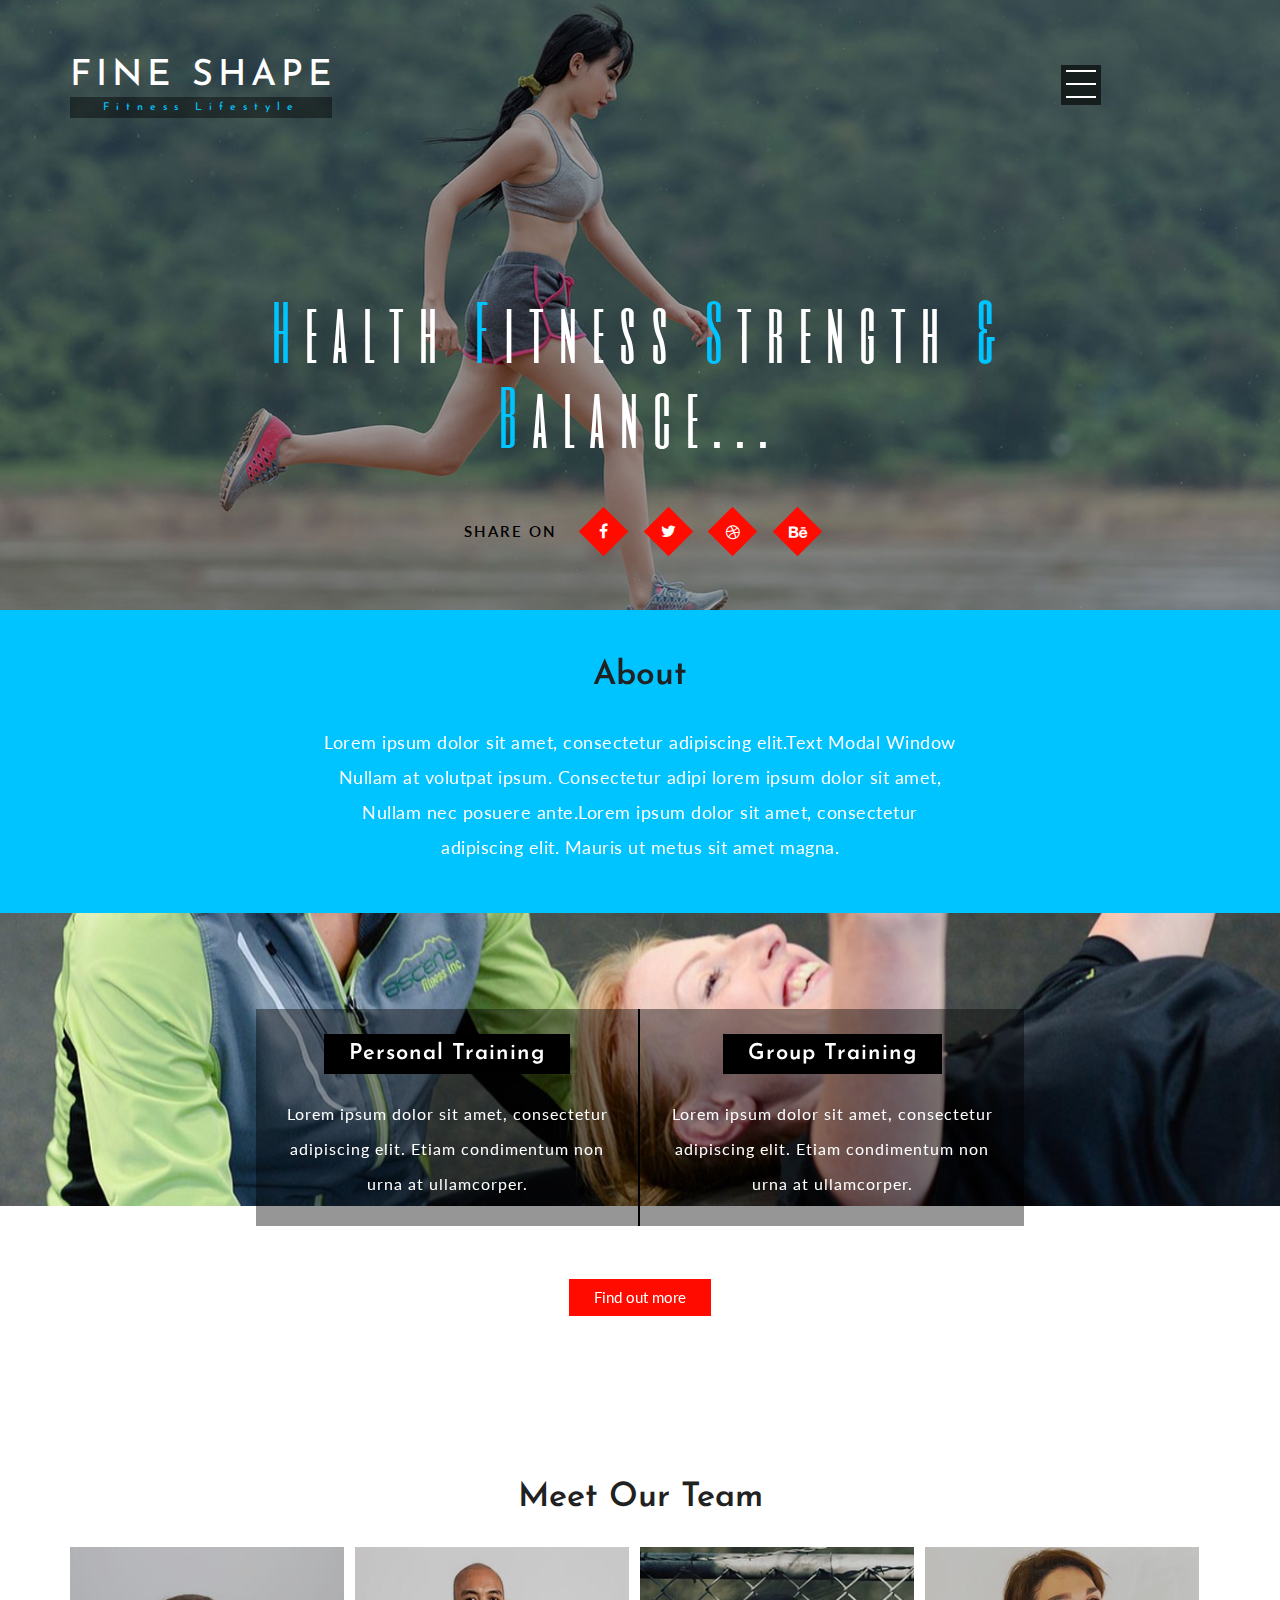
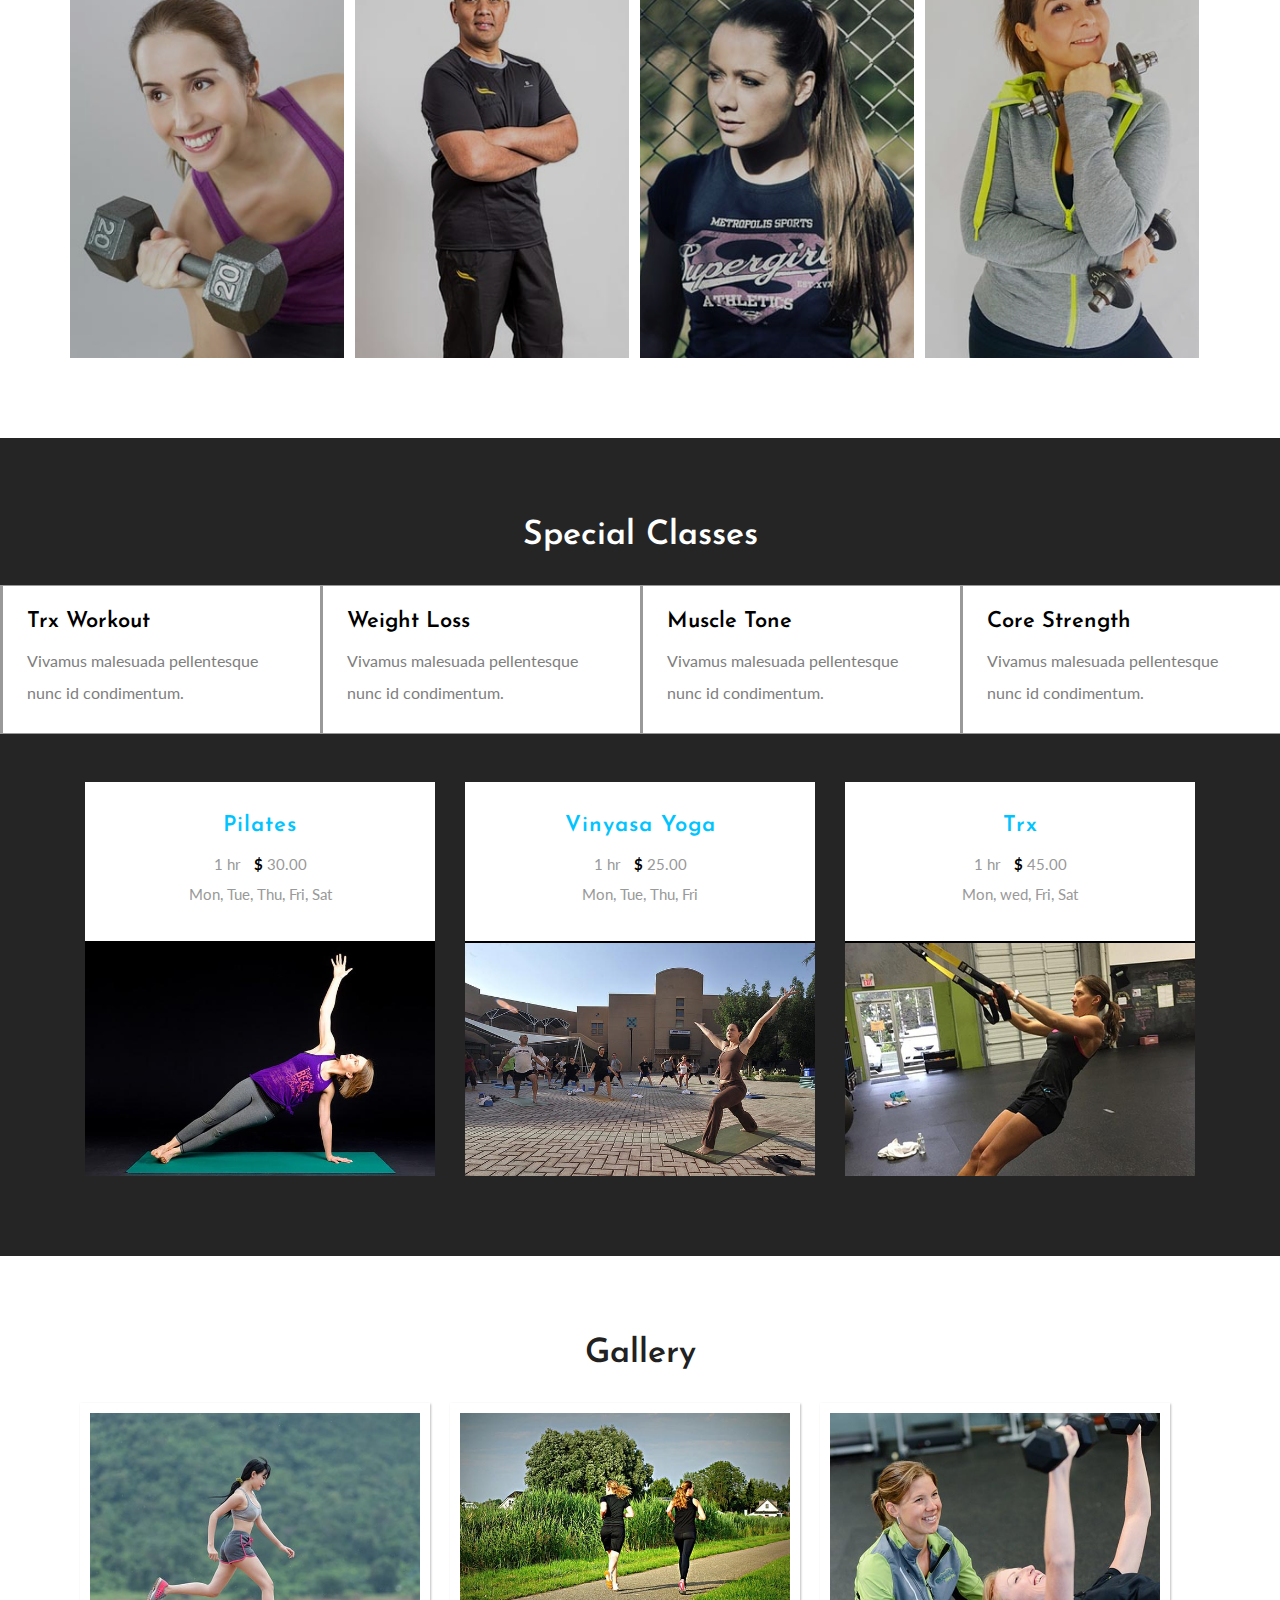
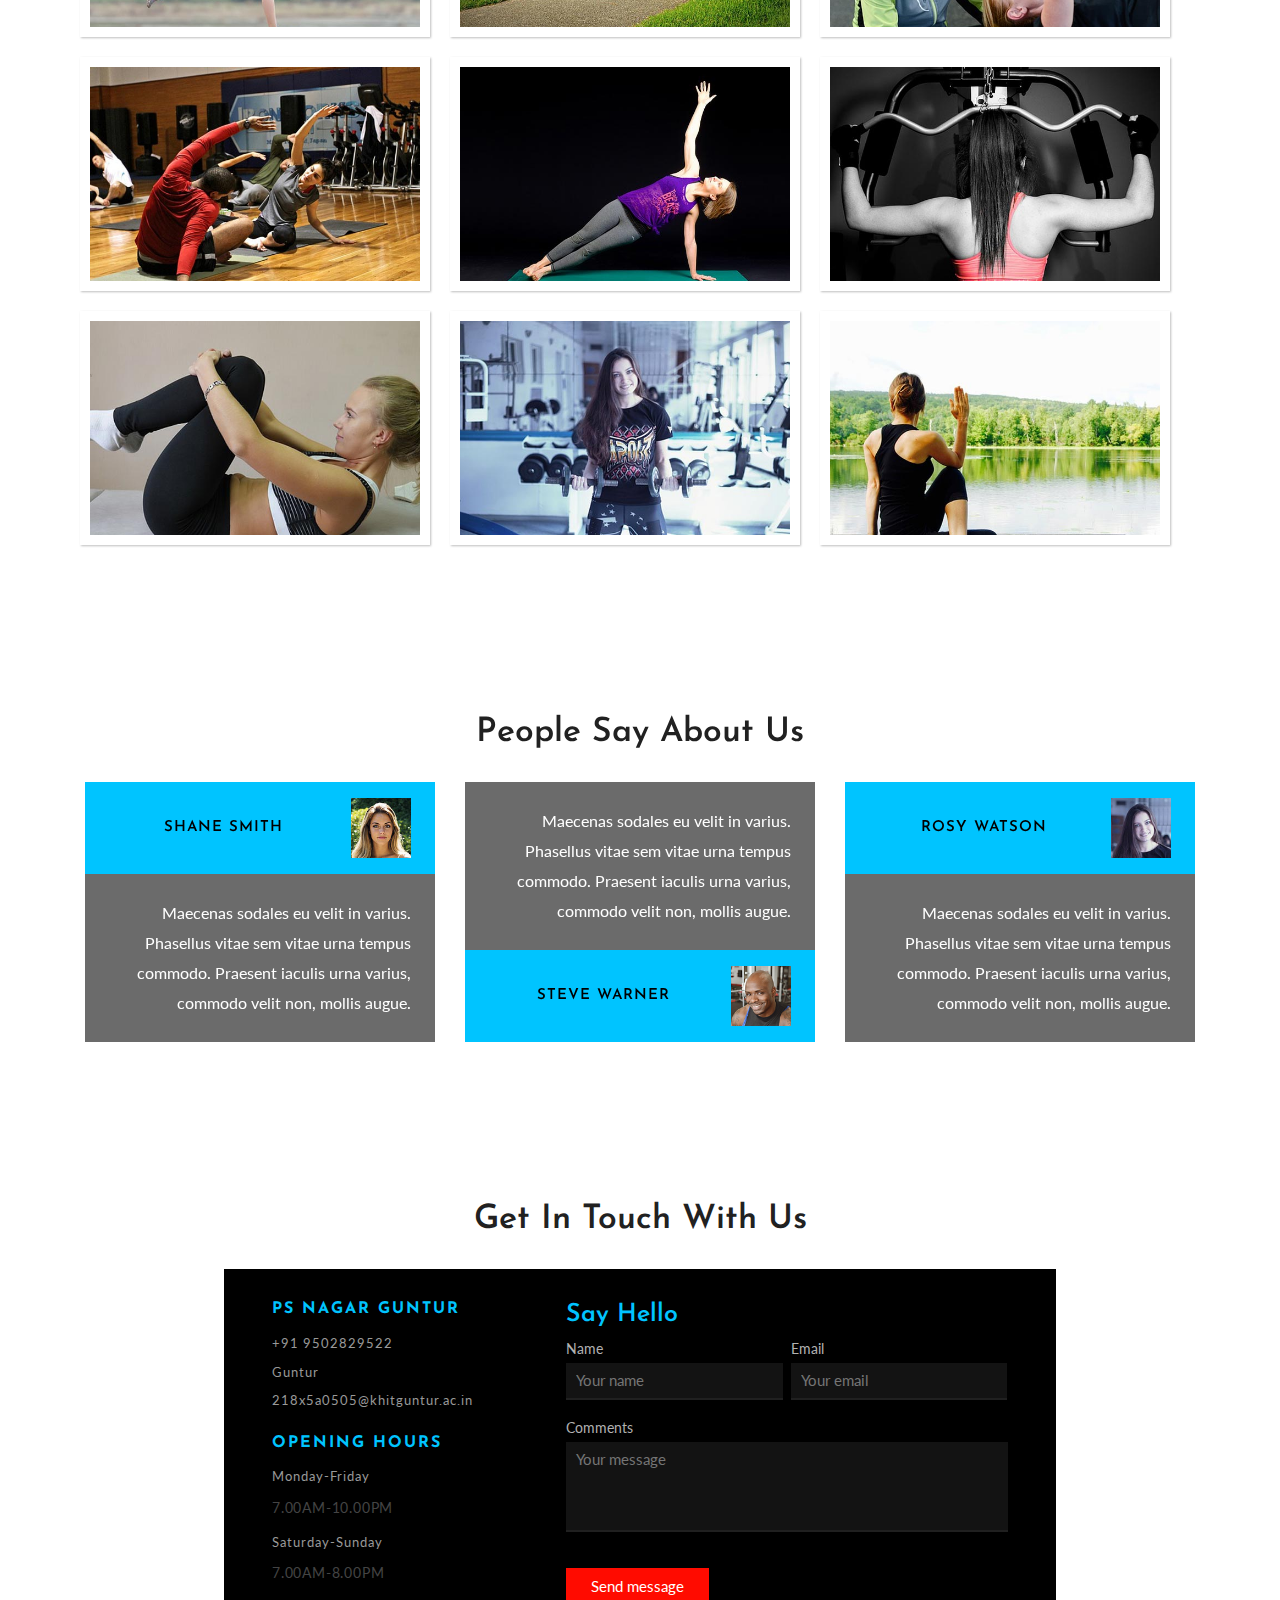
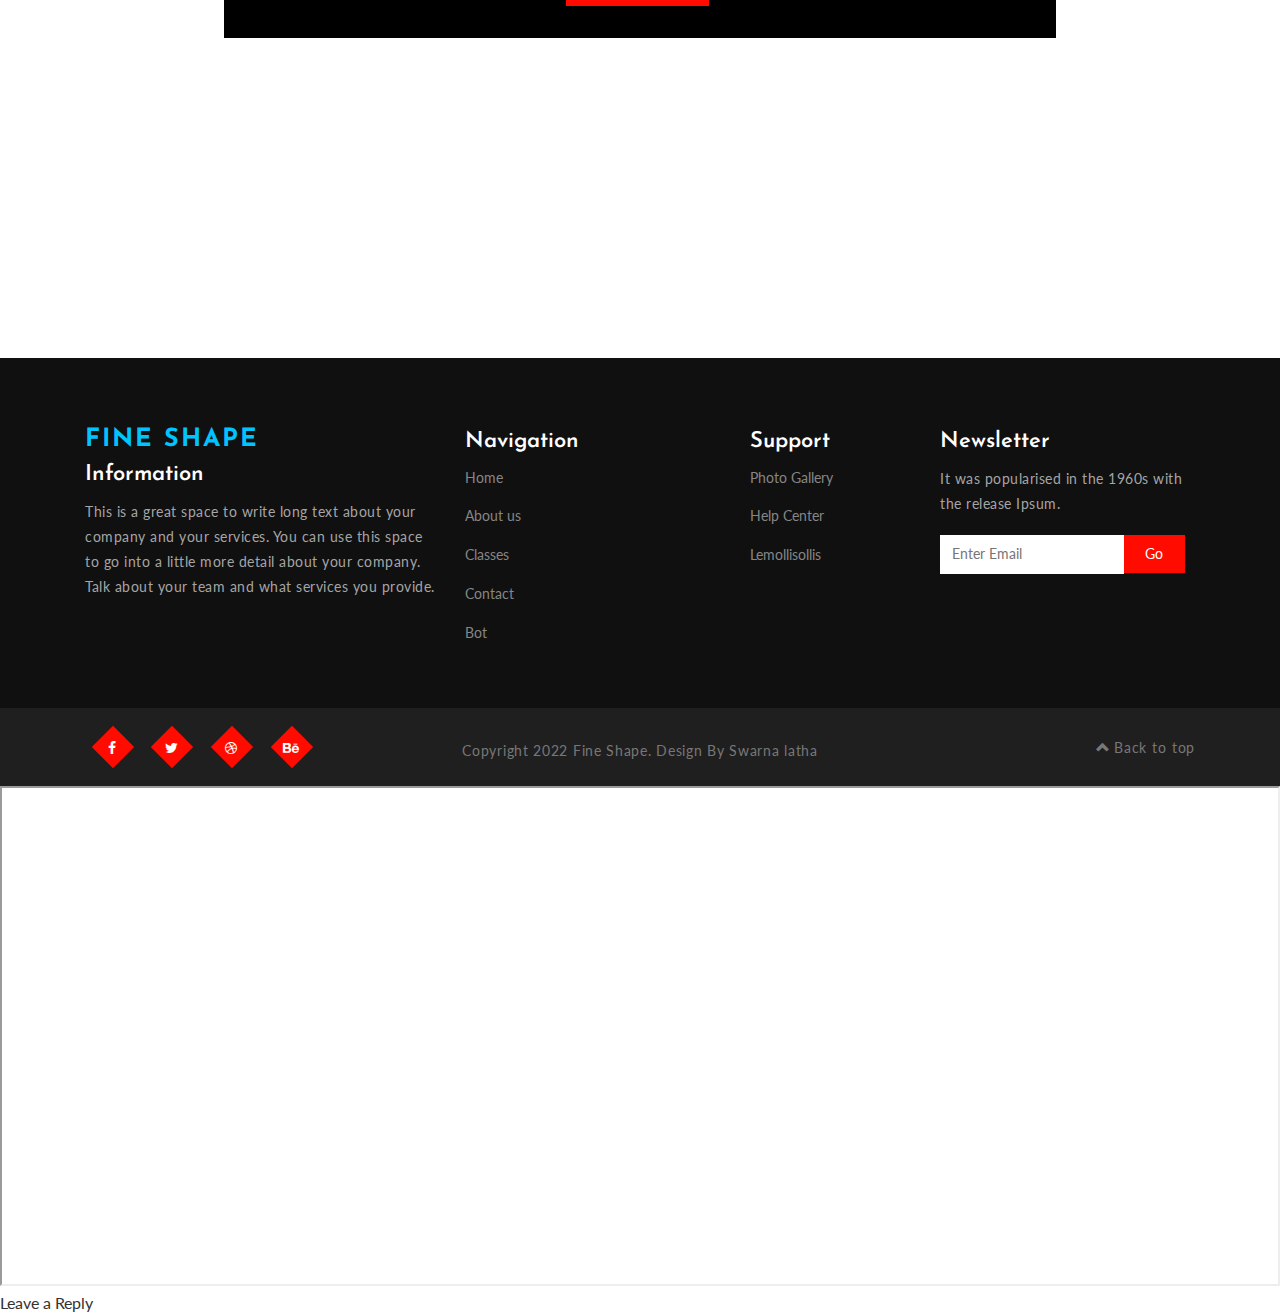
<file: index.html>
<!DOCTYPE html>
<html lang="en">
<head>
<title>Fine Shape a Sports Category Flat Bootstrap Responsive Web Template | Home :: w3layouts </title>

<!-- for-mobile-apps -->
<meta name="viewport" content="width=device-width, initial-scale=1">
<meta http-equiv="Content-Type" content="text/html; charset=utf-8" />
<meta name="keywords" content="Fine Shape Responsive web template, Bootstrap Web Templates, Flat Web Templates, Android Compatible web template, 
Smartphone Compatible web template, free webdesigns for Nokia, Samsung, LG, Sony Ericsson, Motorola web design" />
<script type="application/x-javascript"> addEventListener("load", function() { setTimeout(hideURLbar, 0); }, false);
		function hideURLbar(){ window.scrollTo(0,1); } </script>
<!-- //for-mobile-apps -->
<link href="css/bootstrap.css" rel="stylesheet" type="text/css" media="all" />
<link href="css/font-awesome.css" rel="stylesheet"> 
<link rel="stylesheet" href="css/lightbox.css" type="text/css" media="all" /><!--gallery-popup-css-->
<link href="css/style.css" rel="stylesheet" type="text/css" media="all" />
<!--fonts-->
<link href="//fonts.googleapis.com/css?family=Six+Caps" rel="stylesheet">
<link href="//fonts.googleapis.com/css?family=Josefin+Sans:100,300,400,600,700" rel="stylesheet">
<link href="//fonts.googleapis.com/css?family=Lato:300,400,700,900" rel="stylesheet">
<!--//fonts-->

</head>
<body>
<!-- banner -->
	<div class="banner" id="home" >
		<div class="container">
			<div class="header">
				<div class="w3_agile_logo">
					<h1><a href="index.html">Fine Shape<span>fitness lifestyle</span></a></h1>
				</div>
				<div class="w3_menu">
					<div class="mobile-nav-button">
						<div class="mobile-nav-button__line"></div>
						<div class="mobile-nav-button__line"></div>
						<div class="mobile-nav-button__line"></div>
					</div>
					<nav class="mobile-menu">
						<ul>
							<li><a href="#home" class="active scroll" >Home</a></li>
							<li><a href="#about" class="scroll" >About</a></li>
							<li><a href="#team" class="scroll" >Team</a></li>
							<li><a href="#classes" class="scroll" >Classes</a></li>
							<li><a href="#gallery" class="scroll" >Gallery</a></li>
							<li><a href="#contact" class="scroll" >Contact</a></li>
							<li><a href="bot.html" class="scroll" >Bot</a></li>
						</ul>
					</nav>
				</div>
				<div class="clearfix"> </div>
			</div>
			<div class="agile_banner_info">
				<h3><span>H</span>ealth <span>F</span>itness <span>S</span>trength <span>& </span><span>B</span>alance...</h3>
			</div>
			<div class="w3_agileits_social_media">
				<ul>
					<li class="agileinfo_share">Share On</li>
					<li><a href="#" class="wthree_facebook"><i class="fa fa-facebook" aria-hidden="true"></i></a></li>
					<li><a href="#" class="wthree_twitter"><i class="fa fa-twitter" aria-hidden="true"></i></a></li>
					<li><a href="#" class="wthree_dribbble"><i class="fa fa-dribbble" aria-hidden="true"></i></a></li>
					<li><a href="#" class="wthree_behance"><i class="fa fa-behance" aria-hidden="true"></i></a></li>
				</ul>
			</div>
		</div>
	</div>
<!-- //banner -->

	


<!-- about -->
<div class="jarallax about" id="about">
	<div class="about-bar-w3-agile">
		<h3 class="w3_head w3_head1">about</h3>
		<p>Lorem ipsum dolor sit amet, consectetur adipiscing elit.Text Modal Window Nullam at volutpat ipsum. Consectetur adipi lorem ipsum dolor sit amet, Nullam nec posuere ante.Lorem ipsum dolor sit amet, consectetur adipiscing elit. Mauris ut metus sit amet magna.</p>
	</div>
	<div class="about-main-w3-agile">
		<div class="col-md-6 about-left-agileits-w3layouts">
			<h5>Personal Training</h5>
			<p>Lorem ipsum dolor sit amet, consectetur adipiscing elit. Etiam condimentum non urna at ullamcorper.</p>
		</div>
		<div class="col-md-6 about-right-agileinfo">
			<h5>Group Training</h5>
			<p>Lorem ipsum dolor sit amet, consectetur adipiscing elit. Etiam condimentum non urna at ullamcorper.</p>
		</div>
		<div class="clearfix"></div>
	<a  href="#" class="find-about" data-toggle="modal" data-target="#myModal1">Find out more</a>
	</div>
</div>
<!-- //about-bottom -->
<!-- Modal2 -->
						<div class="modal fade" id="myModal1" tabindex="-1" role="dialog">
							<div class="modal-dialog">
							<!-- Modal content-->
								<div class="modal-content">
									<div class="modal-header">
										<button type="button" class="close" data-dismiss="modal">&times;</button>
										<h4>Fine Shape</h4>
										<img src="images/banner.jpg" alt=" " class="img-responsive">
										<h5>Start the fitness and get into shape today!</h5>
										<p>Lorem Ipsum is simply dummy text of the printing and typesetting industry. Lorem Ipsum has been the industry's standard dummy text ever since the 1500s, when an unknown printer took a galley of type and scrambled it to make a type specimen book. It has survived not only five centuries, but also the leap into electronic typesetting.</p>
									</div>
								</div>
							</div>
						</div>
						<!-- //Modal2 -->

<!-- Team -->
<div class="team" id="team">
		<div class="container">
			<h3 class="w3_head w3_head1">Meet Our Team</h3>
		      <div class="grid">
			        <div class="h-f">
					<figure class="effect-jazz">
					<img src="images/t1.jpg" alt="img25">
						<figcaption>
							<p class="name-w3-agile">Victoria</p>
							<p class="sec-w3layouts">Trainer</p>
							<p>Etiam quis quam auctor, cursus ipsum a, placerat dui.</p>
						</figcaption>			
					</figure>
					
				 </div>
				 <div class="h-f">
					<figure class="effect-jazz">
						<img src="images/t2.jpg" alt="img25">
						<figcaption>
							<p class="name-w3-agile">Patrick Pool</p>
							<p class="sec-w3layouts">Trainer</p>
							<p>Etiam quis quam auctor, cursus ipsum a, placerat dui.</p>
							
						</figcaption>			
					</figure>
					
				 </div>
				  <div class="h-f">
					<figure class="effect-jazz">
						<img src="images/t3.jpg" alt="img25">
						<figcaption>
							<p class="name-w3-agile">Minenhle</p>
							<p class="sec-w3layouts">Trainer</p>
							<p>Etiam quis quam auctor, cursus ipsum a, placerat dui.</p>
							
						</figcaption>			
					</figure>
					
				 </div>
				  <div class="h-f">
					<figure class="effect-jazz">
						<img src="images/t4.jpg" alt="img25">
						<figcaption>
							<p class="name-w3-agile">Williams</p>
							<p class="sec-w3layouts">Trainer</p>
							<p>Etiam quis quam auctor, cursus ipsum a, placerat dui.</p>
							
						</figcaption>			
					</figure>
					
				 </div>
				 <div class="clearfix"> </div>
				 </div>
    </div>
</div>	
<!-- /Team -->
<!-- services -->
	<div class="services" id="classes">
		<div class="container">
			<h3 class="w3_head w3_head1">Special Classes</h3>
		</div>
			<div class="agileits_services_grids">
			<ul id="flexiselDemo1">			
				<li>
					<div class="agileits_services_grid">
						<h5>Trx Workout</h5>
						<p>Vivamus malesuada pellentesque nunc id condimentum.</p>
					</div>
				</li>
				<li>
					<div class="agileits_services_grid">
						<h5>Weight Loss</h5>
						<p>Vivamus malesuada pellentesque nunc id condimentum.</p>
					</div>
				</li>
				<li>
					<div class="agileits_services_grid">
						<h5>Muscle Tone</h5>
						<p>Vivamus malesuada pellentesque nunc id condimentum.</p>
					</div>
				</li>
				<li>
					<div class="agileits_services_grid">
						<h5>Core Strength</h5>
						<p>Vivamus malesuada pellentesque nunc id condimentum.</p>
					</div>
				</li>
			</ul>
		</div>
		<div class="agileits_services_grids_bottom">
			<div class="container">
				<div class="col-md-4 agileits_service_grid_btm_left">
					<div class="agileits_service_grid_btm_left1">
						<div class="agileits_service_grid_btm_left2">
							<h5>Pilates</h5>
							<p>1 hr  <span>$</span>30.00</p>
							<p>Mon, Tue, Thu, Fri, Sat</p>
						</div>
						<img src="images/4.jpg" alt=" " class="img-responsive" />
					</div>
				</div>
				<div class="col-md-4 agileits_service_grid_btm_left">
					<div class="agileits_service_grid_btm_left1">
						<div class="agileits_service_grid_btm_left2">
							<h5>Vinyasa Yoga</h5>
							<p>1 hr  <span>$</span>25.00</p>
							<p>Mon, Tue, Thu, Fri</p>
						</div>
						<img src="images/5.jpg" alt=" " class="img-responsive" />
					</div>
				</div>
				<div class="col-md-4 agileits_service_grid_btm_left">
					<div class="agileits_service_grid_btm_left1">
						<div class="agileits_service_grid_btm_left2">
							<h5>Trx</h5>
							<p>1 hr  <span>$</span>45.00</p>
							<p>Mon, wed, Fri, Sat</p>
						</div>
						<img src="images/6.jpg" alt=" " class="img-responsive" />
					</div>
				</div>
				<div class="clearfix"> </div>
			</div>
		</div>
		
	
	</div>
<!-- //services -->
 <!--/gallery-->
 <div class="gallery" id="gallery">
	<div class="container">
		 <h3 class="w3_head w3_head1">Gallery</h3>
			<div class="gallery-bottom">
			    <div class="view view-ninth">
					<img src="images/g1.jpg" alt="">
						<a class="example-image-link" href="images/g1.jpg" data-lightbox="example-1" data-title="Fine Shape">
							<div class="mask mask-1"></div>
							<div class="mask mask-2"></div>
							<div class="content">
								<h4>Fine Shape</h4>
                        <p>Accusamus et iusto odio dignissimos ducimus et iusto odio qui blanditiis dignissimos.</p>
								
							</div>
						</a>
                </div>
                <div class="view view-ninth">
					<img src="images/g2.jpg" alt="">
                   <a class="example-image-link" href="images/g2.jpg" data-lightbox="example-1" data-title="Fine Shape">
                    <div class="mask mask-1"></div>
                    <div class="mask mask-2"></div>
                    <div class="content">
                        <h4>Fine Shape</h4>
                        <p>Accusamus et iusto odio dignissimos ducimus et iusto odio qui blanditiis dignissimos.</p>
                        
                    </div></a>
                </div>
                <div class="view view-ninth">
					<img src="images/g3.jpg" alt="">
                   <a class="example-image-link" href="images/g3.jpg" data-lightbox="example-1" data-title="Fine Shape">
                    <div class="mask mask-1"></div>
                    <div class="mask mask-2"></div>
                    <div class="content">
                        <h4>Fine Shape</h4>
                        <p>Accusamus et iusto odio dignissimos ducimus et iusto odio qui blanditiis dignissimos.</p>
                       
                    </div></a>
                </div>
                <div class="view view-ninth">
					<img src="images/g4.jpg" alt="">
                   <a class="example-image-link" href="images/g4.jpg" data-lightbox="example-1" data-title="Fine Shape">
                    <div class="mask mask-1"></div>
                    <div class="mask mask-2"></div>
                    <div class="content">
                        <h4>Fine Shape</h4>
                        <p>Accusamus et iusto odio dignissimos ducimus et iusto odio qui blanditiis dignissimos.</p>
                       
                    </div></a>
                </div>
                <div class="view view-ninth">
					<img src="images/g5.jpg" alt="">
                   <a class="example-image-link" href="images/g5.jpg" data-lightbox="example-1" data-title="Fine Shape">
                    <div class="mask mask-1"></div>
                    <div class="mask mask-2"></div>
                    <div class="content">
                        <h4>Fine Shape</h4>
                        <p>Accusamus et iusto odio dignissimos ducimus et iusto odio qui blanditiis dignissimos.</p>
                       
                    </div></a>
                </div>
                <div class="view view-ninth">
					<img src="images/g6.jpg" alt="">
                   <a class="example-image-link" href="images/g6.jpg" data-lightbox="example-1" data-title="Fine Shape">
                    <div class="mask mask-1"></div>
                    <div class="mask mask-2"></div>
                    <div class="content">
                        <h4>Fine Shape</h4>
                        <p>Accusamus et iusto odio dignissimos ducimus et iusto odio qui blanditiis dignissimos.</p>
                       
                    </div></a>
                </div>
				<div class="view view-ninth">
					<img src="images/g7.jpg" alt="">
                   <a class="example-image-link" href="images/g7.jpg" data-lightbox="example-1" data-title="Fine Shape">
                    <div class="mask mask-1"></div>
                    <div class="mask mask-2"></div>
                    <div class="content">
                        <h4>Fine Shape</h4>
                        <p>Accusamus et iusto odio dignissimos ducimus et iusto odio qui blanditiis dignissimos.</p>
                       
                    </div></a>
                </div>
                <div class="view view-ninth">
					<img src="images/g8.jpg" alt="">
                   <a class="example-image-link" href="images/g8.jpg" data-lightbox="example-1" data-title="Fine Shape">
                    <div class="mask mask-1"></div>
                    <div class="mask mask-2"></div>
                    <div class="content">
                        <h4>Fine Shape</h4>
                        <p>Accusamus et iusto odio dignissimos ducimus et iusto odio qui blanditiis dignissimos.</p>
                       
                    </div></a>
                </div>
                <div class="view view-ninth">
					<img src="images/g9.jpg" alt="">
                   <a class="example-image-link" href="images/g9.jpg" data-lightbox="example-1" data-title="Fine Shape">
                    <div class="mask mask-1"></div>
                    <div class="mask mask-2"></div>
                    <div class="content">
                        <h4>Fine Shape</h4>
                        <p>Accusamus et iusto odio dignissimos ducimus et iusto odio qui blanditiis dignissimos.</p>
                       
                    </div></a>
                </div>
                <div class="clearfix"> </div>
            </div>
	</div>
</div>
<!--//gallery-->
<!--testimonials-->
<div class="jarallax test" id="test">
			<div class="container">
				<div class="test-top-g">
					 <h3 class="w3_head w3_head1">People say about us</h3>
				 </div>
				<div class="test-top agileits-w3l">
					<div class="col-md-4 test-top1 test-to wow fadeInUp animated animated" data-wow-delay=".5s" style="visibility: visible; animation-delay: 0.5s; animation-name: fadeInUp;">
						<div class="test-top3 w3-agileits">
						<img src="images/c1.jpg" class="img-responsive" alt="">
							<h6> SHANE SMITH  </h6>
							<div class="clearfix"> </div>
						</div>
						<div class=" test-top2 w3-agileits">
							<p>Maecenas sodales eu velit in varius. Phasellus vitae sem vitae urna tempus commodo. Praesent iaculis urna varius, commodo velit non, mollis augue.</p>
							
							<div class="clearfix"> </div>
						</div>
						
					</div>
					<div class="col-md-4 test-top1 wow fadeInDown animated animated" data-wow-delay=".5s" style="visibility: visible; animation-delay: 0.5s; animation-name: fadeInDown;">
						<div class=" test-top2">
							<p>Maecenas sodales eu velit in varius. Phasellus vitae sem vitae urna tempus commodo. Praesent iaculis urna varius, commodo velit non, mollis augue.</p>
							
							<div class="clearfix"> </div>
						</div>
						<div class=" test-top3 w3-agileits">
							<img src="images/c2.jpg" class="img-responsive" alt="">
							<h6>STEVE WARNER</h6>
							<div class="clearfix"> </div>
						</div>
					</div>
					<div class="col-md-4 test-top1 wow fadeInDown animated animated" data-wow-delay=".5s" style="visibility: visible; animation-delay: 0.5s; animation-name: fadeInDown;">
						<div class=" test-top3 w3-agileits">
						<img src="images/c3.jpg" class="img-responsive" alt="">
							<h6>ROSY WATSON</h6>
							<div class="clearfix"> </div>
						</div>
						<div class=" test-top2 w3-agileits">
							<p>Maecenas sodales eu velit in varius. Phasellus vitae sem vitae urna tempus commodo. Praesent iaculis urna varius, commodo velit non, mollis augue.</p>
							
							<div class="clearfix"> </div>
						</div>
						
					</div>
					<div class="clearfix"> </div>
				</div>
			</div>
		</div>
		<!--//testimonials-->

<!--footer-->
		<div class="map-w3ls">
				<h3 class="w3_head w3_head1">Get in touch <span>with us</span></h3>
		<div class="contact-agile" id="contact">
				<div class="contact-left">
					<h6>ps nagar guntur</h6>
					<p>+91 9502829522</p>
					<p>Guntur</p>
					<p><a href="mailto:info@example.com">218x5a0505@khitguntur.ac.in</a></p>
					<h6 class="open-w3ls">Opening Hours</h6>
					<p>Monday-Friday</p>
						<span>7.00AM-10.00PM</span>
					​<p>Saturday-Sunday</p>
						​<span>7.00AM-8.00PM</span>
				</div>
				<div class="contact-middle">
					<h4>Say Hello</h4>
					<form action="#" method="post">
					<div class="form-agileinfo">
					<div class="input-w3ls">
						<p>Name</p>
						<input type="text" name="your name" placeholder="Your name" required="" />
					</div>
					<div class="input-w3ls">
						<p>Email</p>
						<input type="email" name="your email" placeholder="Your email" required="" />
					</div>
					</div>
					<div class="form-agileits-w3layouts">
					<p>Comments</p>
						<textarea  name="your message" placeholder="Your message" required="" ></textarea>
							<input type="submit"   value="Send message">
					</div>
					<div class="clearfix"></div>
					</form>
				</div>
		</div>
			<iframe src="https://www.google.com/maps/embed?pb=!1m18!1m12!1m3!1d2485.353666243956!2d-0.4564841841736156!3d51.47002227962888!2m3!1f0!2f0!3f0!3m2!1i1024!2i768!4f13.1!3m3!1m2!1s0x48767234cdc56de9%3A0x8fe7535543f64167!2sHeathrow+Airport+(LHR)!5e0!3m2!1sen!2sin!4v1483090237071" width="600" height="450" frameborder="0" style="border:0" allowfullscreen></iframe>
		</div>
<!--footer-->
	<div class="footer w3layouts">
		<div class="container">
			<div class="footer-row w3layouts-agile">
				<div class="col-md-4 footer-grids w3l-agileits">
					<h2><a href="index.html">Fine Shape</a></h2>
					<h3>Information</h3>
					<p class="footer-one-w3ls">This is a great space to write long text about your company and your services. You can use this space to go into a little more detail about your company. Talk about your team and what services you provide. </p>
				</div>
				<div class="col-md-3 footer-grids w3l-agileits">
					<h3>Navigation</h3>					
					<ul class="b-nav">
						<li><a href="#home" class="scroll" >Home</a></li>
						<li><a href="#about" class="scroll" >About us</a></li>
						<li><a href="#classes" class="scroll" >Classes</a></li>
						<li><a href="#contact" class="scroll" >Contact</a></li>
						<li><a href="bot.html" class="scroll" >Bot</a></li>
					</ul>
				</div>
				<div class="col-md-2 footer-grids w3l-agileits">
					<h3>Support</h3>
					<ul class="b-nav">
						<li><a href="#gallery" class="scroll" >Photo Gallery</a></li>
						<li><a href="#contact" class="scroll" >Help Center</a></li>
						<li><a href="#home" class="scroll" >Lemollisollis</a></li>
					</ul>
				</div>
				<div class="col-md-3 footer-grids w3l-agileits">	
					<h3>Newsletter</h3>
					<p>It was popularised in the 1960s with the release Ipsum. <p>
					 <form action="#" method="post">		 
							<input type="email" class="text" placeholder="Enter Email" required=" " />
							<input type="submit" value="Go" />					 
				     </form>
				</div>
				<div class="clearfix"> </div>
			</div>
		</div>
	</div>
	<div class="footer-bottom wtrhee-agileinfo">
		<div class="container">	
			<section class="col-md-3 social-agileits">
				<ul>
					<li><a href="#" class="wthree_facebook"><i class="fa fa-facebook" aria-hidden="true"></i></a></li>
					<li><a href="#" class="wthree_twitter"><i class="fa fa-twitter" aria-hidden="true"></i></a></li>
					<li><a href="#" class="wthree_dribbble"><i class="fa fa-dribbble" aria-hidden="true"></i></a></li>
					<li><a href="#" class="wthree_behance"><i class="fa fa-behance" aria-hidden="true"></i></a></li>
				</ul>
			</section>
			<p class="col-md-6 copy">Copyright 2022 Fine Shape. Design By Swarna latha </p>	
			<div class=" col-md-3 top-w3ls">
			<a href="#home" class="scroll"><span class="glyphicon glyphicon-chevron-up" aria-hidden="true"></span>Back to top</a>
			</div>
		</div>
	</div>
<!--//footer-->	

<!-- js -->
<script type="text/javascript" src="js/jquery-2.1.4.min.js"></script>


<!-- Navigation-JavaScript -->
<!-- menu -->
<script>
	$(document).ready(function () {
	  $('.mobile-nav-button').on('click', function() {
	  $( ".mobile-nav-button .mobile-nav-button__line:nth-of-type(1)" ).toggleClass( "mobile-nav-button__line--1");
	  $( ".mobile-nav-button .mobile-nav-button__line:nth-of-type(2)" ).toggleClass( "mobile-nav-button__line--2");  
	  $( ".mobile-nav-button .mobile-nav-button__line:nth-of-type(3)" ).toggleClass( "mobile-nav-button__line--3");  
	  
	  $('.mobile-menu').toggleClass('mobile-menu--open');
	  return false;
	}); 
	});
</script>
<!-- //menu -->
	<!-- //Navigation-JavaScript -->
<!--gallery -->
	<script src="js/lightbox.js"></script>
<!-- //gallery -->
<script type="text/javascript">
					$(window).load(function() {
						$("#flexiselDemo1").flexisel({
							visibleItems: 4,
							animationSpeed: 1000,
							autoPlay: true,
							autoPlaySpeed: 3000,    		
							pauseOnHover: true,
							enableResponsiveBreakpoints: true,
							responsiveBreakpoints: { 
								portrait: { 
									changePoint:480,
									visibleItems: 1
								}, 
								landscape: { 
									changePoint:640,
									visibleItems:2
								},
								tablet: { 
									changePoint:768,
									visibleItems: 3
								}
							}
						});
						
					});
				</script>
				<script type="text/javascript" src="js/jquery.flexisel.js"></script>
<!-- jarallax-js -->
			<script src="js/jarallax.js"></script>
			<script src="js/SmoothScroll.min.js"></script>
			<script type="text/javascript">
				/* init Jarallax */
				$('.jarallax').jarallax({
					speed: 0.5,
					imgWidth: 1366,
					imgHeight: 768
				})
			</script>
		<!-- //jarallax-js -->
<!-- start-smoth-scrolling -->
<script type="text/javascript" src="js/move-top.js"></script>
<script type="text/javascript" src="js/easing.js"></script>
<script type="text/javascript">
	jQuery(document).ready(function($) {
		$(".scroll").click(function(event){		
			event.preventDefault();
			$('html,body').animate({scrollTop:$(this.hash).offset().top},1000);
		});
	});
</script>
<!-- start-smoth-scrolling -->

<script type="text/javascript" src="js/bootstrap-3.1.1.min.js"></script>

</body>
<iframe src='https://webchat.botframework.com/embed/fineshape-3kq4yww?s=L5KxI4Fpl0Q.PFlfckhW6fvueDGsC0PFxoQ6AB3FiamXKiFbRI2yBGQ'  style='min-width: 400px; width: 100%; min-height: 500px;'></iframe>
Leave a Reply
</html>
</file>
<file: css/style.css>
html, body{
	margin:0;
	font-size: 100%;
	font-family: 'Lato', sans-serif;
	background: #fff;
}
body a {
	text-decoration:none;
	transition:0.5s all;
	-webkit-transition:0.5s all;
	-moz-transition:0.5s all;
	-o-transition:0.5s all;
	-ms-transition:0.5s all;
}
a:hover{
 text-decoration:none;
}
input[type="button"],input[type="submit"]{
	transition:0.5s all;
	-webkit-transition:0.5s all;
	-moz-transition:0.5s all;
	-o-transition:0.5s all;
	-ms-transition:0.5s all;
}

h2,h3,h4,h5,h6{
	margin:0;
	font-family: 'Josefin Sans', sans-serif;
    font-weight: 600;
}	
p{
	margin:0;
}
ul{
	margin:0;
	padding:0;
}
label{
	margin:0;
}
/*-- banner --*/
.banner,.banner1{
	padding:2em 0 0;
}
.banner{
	background:url(../images/ban.jpg) no-repeat 0px 0px;
	background-size:cover;
	-webkit-background-size:cover;
	-moz-background-size:cover;
	-o-background-size:cover;
	-ms-background-size:cover;
	min-height:770px;
	position:relative;
}
.banner1{
	background:url(../images/banner.jpg) no-repeat 0px 0px;
	background-size:cover;
	-webkit-background-size:cover;
	-moz-background-size:cover;
	-o-background-size:cover;
	-ms-background-size:cover;
	min-height:300px;
}
.w3_agile_logo{
	float:left;
}
.w3_agile_logo h1 a {
    font-size: 1.1em;
    color: #fff;
    text-decoration: none;
    text-transform: uppercase;
    letter-spacing: 5px;
	font-family: 'Josefin Sans', sans-serif;
	
}
.w3_agile_logo h1 a span {
    display: block;
    font-size: .3em;
    letter-spacing: 7px;
    text-transform: capitalize;
    background: rgba(0, 0, 0, 0.43);
    width: 98%;
    padding: 5px 0px 5px 33px;
    color: #00c4ff;
}
.agile_banner_info {
    width: 100%;
    margin: 15em 0 4em;
    text-align: center;
}
.agile_banner_info h3 {
    font-size: 6em;
    color: #fff;
    text-transform: capitalize;
    font-weight: 300;
    letter-spacing: 17px;
	line-height: 105px;
	font-family: 'Six Caps', sans-serif;
}
.agile_banner_info h3 span {
    color: #00c4ff;
}
.w3_agileits_social_media ul li{
	display: inline-block;
    font-weight: 600;
    margin: 0 .8em;
}
.w3_agileits_social_media ul li a {
    display: block;
    color: #fff;
    text-decoration: none;
    width: 35px;
    height: 35px;
    padding: 6px 0 0 0px;
    background: #ff0b00;
    transform: rotate(45deg);
}
.w3_agileits_social_media ul li a:hover {
    background: #00c4ff;
}
.w3_agileits_social_media ul li a:hover {
	color:#fff;
}
.w3_agileits_social_media {
    text-align: center;
}
.w3_agileits_social_media ul li a i {
    transform: rotate(-45deg);
}
.agileinfo_share {
    position: relative;
    color: #000000;
    font-size: 15px;
    letter-spacing: 2px;
    text-transform: uppercase;
}
/*-- menu --*/
.mobile-nav-button {
	position: fixed;
    margin:4em 0em 0;
    right: 14%;
    top: 0;
    z-index: 9999;
    cursor: pointer;
    width: 40px;
    height: 40px;
    background: rgb(22, 29, 29);
}

.mobile-nav-button .mobile-nav-button__line {
	width: 30px;
    height: 2px;
    background: #fff;
    position: relative;
    transition: 1s ease;
    margin: .3em auto;
}

.mobile-nav-button .mobile-nav-button__line:nth-of-type(2) { margin: 0.7em auto; }

.mobile-nav-button .mobile-nav-button__line--1 {
	transform: rotate(45deg);
	-webkit-transform: rotate(45deg);
	-moz-transform: rotate(45deg);
	-o-transform: rotate(45deg);
	-ms-transform: rotate(45deg);
	top: 13px;
	position: absolute;
}

.mobile-nav-button .mobile-nav-button__line--2 { 
	display: none;	
}

.mobile-nav-button .mobile-nav-button__line--3 {
	transform: rotate(135deg);
	-webkit-transform: rotate(135deg);
	-moz-transform: rotate(135deg);
	-o-transform: rotate(135deg);
	-ms-transform: rotate(135deg);
	top: 13px;
	position: absolute;
}

.mobile-nav-button .mobile-nav-button__line--1,.mobile-nav-button .mobile-nav-button__line--3 {
	left:10%;
}

.mobile-menu {
	display: block;
    width: 20%;
    right:-20%;
    height: 100%;
    background: rgba(0, 0, 0, 0.64);
    position: fixed;
    z-index: 9998;
    transition: 0.6s ease;
    top: 0;
    opacity: 0;
}

.mobile-menu ul {
	position: relative;
    top: 20%;
    padding: 0;
}

.mobile-menu ul li { 
	list-style: none;
    margin-bottom: 2em;
	display: block;
}
.mobile-menu ul li a {
	width: 100%;
    margin: 0 auto;
    display: block;
    text-align: center;
    text-decoration: none;
    color: #ff0b00;
    font-size: 1em;
    font-weight: bold;
    overflow: hidden;
    position: relative;
    padding: 1em 0;
    text-transform: uppercase;
    letter-spacing: 3px;
}
.open > ul.dropdown-menu.agile_short_dropdown{
    display: block;
    transform: none !important;
    min-width: 65%;
    border: none;
    box-shadow: none;
    border-radius: 0;
    left: 18%;
}
.open > ul.dropdown-menu.agile_short_dropdown li{
	margin:0 !important;
}
ul.dropdown-menu.agile_short_dropdown > li > a:hover{
    background: none;
}
.mobile-menu ul li a:after {
	content: '';
	background: #00c4ff;
	width: 100%;
	height: 100%;
	position: absolute;
	right: -100%;
	top: 0;
	z-index: -1;
	transition: 0.4s ease;
}

.mobile-menu ul li a:hover,.mobile-menu ul li.active a { 
	color: #fff; 
}

.mobile-menu ul li a:hover:after,.mobile-menu ul li.active a:after { 
	right: 0; 
}
li.dropdown.act a.w3_icons_act {
    background: #0e0e0e;
	color: #fff;
}
.mobile-menu img {
	position: absolute;
	width: 150px;
	display: block;
	left: 50%;
	top: 3rem;
	transform: translatex(-50%);
	-webkit-transform: translatex(-50%);
	-moz-transform: translatex(-50%);
	-o-transform: translatex(-50%);
	-ms-transform: translatex(-50%);
	padding: 0;
	text-align: center;
}

.mobile-menu--open {
	opacity: 1;
	right:0%;
}
.dropdown.active.open a  ul.dropdown-menu.agile_short_dropdown li a.w3_icon_1:after{
	background:none !important;
}
/*-- //banner --*/

/*-- //Banner-Slider --*/
/*--modal--*/
.modal-content  img{
	width:100%;
}
.modal-content h4 {
    color: #000;
    text-align: center;
    font-size: 26px;
    margin-bottom: .5em;
    text-transform: uppercase;
}
.modal-content h5 {
    color: #00c4ff;
    padding-top: 15px;
    font-size: 21px;
}
.modal-content p{
	color:#636363;
	font-size:14px;
	line-height:25px;
	    padding-top: 10px;
}
.modal-header {
    padding: 30px;
}
/*--//modal--*/
/*-- /about --*/
.gallery,.team,.testimonials,.services,.test,.map-w3ls{
	padding: 100px 0px;
}
.about {
    background: url(../images/about.jpg)no-repeat 0px 0px;
    background-size: cover;
    padding: 0;
    min-height: 800px;
    position: relative;
    text-align: center;
    z-index: 999;
    margin: 0;
}
.jarallax {
    position: relative;
    background-size: cover;
    background-repeat: no-repeat;
    background-position: 50% 50%;
}
.about-bar-w3-agile {
    padding: 3em 20em;
    background: #00c4ff;
    text-align: center;
}
.about-bar-w3-agile p {
    color: #fdfdfd;
    font-size: 18px;
    line-height: 35px;
	letter-spacing: .5px;
}
.about-bar-w3-agile h2 {
    font-size: 2.5em;
    letter-spacing: 5px;
    color: #000;
    display: inline-block;
    float: left;
    margin-top: 5px;
}
.about-left-agileits-w3layouts h3 {
    color: #000;
    text-transform: capitalize;
    padding: 10px 15px;
    background: #00c4ff;
    display: inline-block;
    letter-spacing: 2px;
    font-weight: 700;
	font-size: 24px;
}
.about-main-w3-agile {
    padding: 8em 25em 0;
}
.about-left-agileits-w3layouts{
	border-right:2px solid #000;
}
.about-left-agileits-w3layouts, .about-right-agileinfo {
    padding: 25px;
    background: rgba(0, 0, 0, 0.41);
}
.about-left-agileits-w3layouts p, .about-right-agileinfo p {
    font-size: 16px;
    letter-spacing: 1px;
    line-height: 35px;
    color: #fff;
}
.about-left-agileits-w3layouts h5, .about-right-agileinfo h5 {
    font-size: 23px;
    letter-spacing: 1px;
    color: #fff;
    background: #000;
    display: inline-block;
    padding: 8px 25px;
    margin-bottom: 1em;
}
a.find-about {
    float: none;
    margin-top: 3.5em;
    display: inline-block;
    text-decoration: none;
    color: #fff;
    padding: 8px 25px;
    font-size: 15px;
    background: #ff0b00;
    border:none;
    transition: .5s ease-in;
    -webkit-transition: .5s ease-in;
    -moz-transition: .5s ease-in;
    -o-transition: .5s ease-in;
    -ms-transition: .5s ease-in;
}
a.find-about:hover {
		background: #00c4ff;
		transition: .5s ease-in;
    -webkit-transition: .5s ease-in;
    -moz-transition: .5s ease-in;
    -o-transition: .5s ease-in;
    -ms-transition: .5s ease-in;
}
/*-- //about --*/
/*-- services --*/
.services{
	background:#252525;
}
.services h3{
	color:#fff!important;
}
.w3_sub_head{
	text-align:center;
	color:#FF008F;
	font-size:1em;
}
.w3_head {
    text-align: center;
    color: #212121;
    margin: 0 0 1em;
    font-size: 2.5em;
    text-transform: capitalize;
}
.nunc{
	position:relative;
	text-align:center;
	color:#999;
	line-height:1.8em;
	padding-bottom:1.5em;
}
.nunc:after{
	content: '';
    background: #FF008F;
    height: 2px;
    position: absolute;
    bottom: 0%;
    left: 45%;
    width: 10%;
}
.agileits_services_grids {
    margin: 0em 0 3em;
}
.agileits_services_grid {
    padding: 2em;
    border: 1px solid #999;
	border-left:3px solid #999;
    text-align: left;
    border-right: none;
    background: #fff;
	transition: .5s ease-in;
    -webkit-transition: .5s ease-in;
    -moz-transition: .5s ease-in;
    -o-transition: .5s ease-in;
    -ms-transition: .5s ease-in;
}
.agileits_services_grid h5{
	font-size:1.5em;
	color:#000;
	margin: 0em 0 .5em;
	transition: .5s ease-in;
    -webkit-transition: .5s ease-in;
    -moz-transition: .5s ease-in;
    -o-transition: .5s ease-in;
    -ms-transition: .5s ease-in;
}
.agileits_services_grid p{
	color:#7e7e7e;
	line-height:2em;
	font-size: 16px;
}
.agileits_services_grid:hover {
    background: #ecfbff;
    border-left: 3px solid #ff0b00;
    border-right: none;
	transition: .5s ease-in;
    -webkit-transition: .5s ease-in;
    -moz-transition: .5s ease-in;
    -o-transition: .5s ease-in;
    -ms-transition: .5s ease-in;
}
.agileits_services_grid:hover h5 {
    color: #ff0b00;
	transition: .5s ease-in;
    -webkit-transition: .5s ease-in;
    -moz-transition: .5s ease-in;
    -o-transition: .5s ease-in;
    -ms-transition: .5s ease-in;
}
/*--flexisel--*/
.flex-slider{	
background:#222227;
padding: 70px 0 165px 0;
}
.opportunity{
background:#28282e;
margin:0px 20px;
padding:80px 0;
position:relative;
}
#flexiselDemo1 {
	display: none;
}
.nbs-flexisel-container {
	position: relative;
	max-width: 100%;
}
.nbs-flexisel-ul {
	position: relative;
	width: 9999px;
	margin: 0px;
	padding: 0px;
	list-style-type: none;
	text-align: center;
}
.nbs-flexisel-inner {
	overflow: hidden;
	margin: 0px auto;
}
.nbs-flexisel-item {
	float: left;
	margin: 0;
	padding: 0px;
	position: relative;
	line-height: 0px;
}
.nbs-flexisel-item > img {
	cursor: pointer;
	position: relative;
}
/*---- Nav ---*/
.nbs-flexisel-nav-left, .nbs-flexisel-nav-right {
	width:60px;
	height:115px;
	position: absolute;
	cursor: pointer;
	z-index: 100;
}
.nbs-flexisel-nav-left {
	left:0%;
	top: 15% !important;
	display:none;
	}
.nbs-flexisel-nav-right {
	right: 0%;
	top: 15% !important;
	display:none;
	}
/*--//flexisel--*/
.agileits_service_grid_btm_left1{
	-webkit-transition: all 300ms ease-in-out;
    -moz-transition: all 300ms ease-in-out;
    -ms-transition: all 300ms ease-in-out;
    -o-transition: all 300ms ease-in-out;
    transition: all 300ms ease-in-out;
	z-index: 1;
    width: 100%;
    overflow: hidden;
    position: relative;
}
.agileits_service_grid_btm_left1:before {
    bottom: 0;
    right: 0;
    border-bottom: 2px solid #ff0b00;
    border-right: 2px solid #ff0b00;
}
.agileits_service_grid_btm_left1:after, .agileits_service_grid_btm_left1:before {
    content: '';
    z-index: 2;
    width: 0;
    height: 0;
    visibility: hidden;
    position: absolute;
    -webkit-transition: all 800ms ease-in-out;
    -moz-transition: all 800ms ease-in-out;
    -ms-transition: all 800ms ease-in-out;
    -o-transition: all 800ms ease-in-out;
    transition: all 800ms ease-in-out;
}
.agileits_service_grid_btm_left1:after {
    top: 0;
    left: 0;
    border-top: 2px solid #ff0b00;
    border-left: 2px solid #ff0b00;
}
.agileits_service_grid_btm_left1:hover:after, .agileits_service_grid_btm_left1:hover:before {
    width: 100%;
    height: 100%;
    visibility: visible;
}
.agileits_service_grid_btm_left2 h5 {
    margin: 0em 0 .5em;
    color: #00c4ff;
    font-size: 1.5em;
    letter-spacing: 1px;
    text-transform: capitalize;
	transition: .5s all;
    -webkit-transition: .5s all;
    -o-transition: .5s all;
    -moz-transition: .5s all;
    -ms-transition: .5s all;
}
.agileits_service_grid_btm_left2 p {
    color: #999;
    font-size: 15px;
    line-height: 2em;
}
.agileits_service_grid_btm_left2 p span {
    color: #000;
    padding: 0px 4px 0px 10px;
    font-weight: bold;
}
.agileits_service_grid_btm_left2 {
    padding: 2em 1em;
    border: none;
    border-bottom: 2px solid #000000;
    background: #fff;
    text-align: center;
}
.agileits_service_grid_btm_left1:hover {
    cursor: default;
}
.agileits_service_grid_btm_left1:hover .agileits_service_grid_btm_left2 h5 {
    color: #ff0b00;
	transition: .5s all;
    -webkit-transition: .5s all;
    -o-transition: .5s all;
    -moz-transition: .5s all;
    -ms-transition: .5s all;
}
/*-- //services --*/
/*--sevices-section--*/
.sevices-w3layouts h3 {
    color: #fff!important;
}
.sevices-w3layouts{
	background:url("../images/s2.jpg") no-repeat 0px 0px;
	background-size:cover;
}
.sevices-w3layouts p.w-text {
    margin-top: 1em;
}
.sevices-w3layouts-row {
    margin-top: 4em;
}
.sevices-w3layouts-grids {
    /* border: 1px solid #fff; */
    padding: 3em 2em;
    width: 22.5%;
    position: relative;
    transition: .5s all;
    -webkit-transition: .5s all;
    -o-transition: .5s all;
    -moz-transition: .5s all;
    -ms-transition: .5s all;
    overflow: hidden;
    text-align: center;
    background: rgba(9, 9, 9, 0.53);
}
.sevices-w3layouts-grids.sevices-w3layouts-mdl {
    margin: 0 2.3em;
}
.sevices-w3layouts-grids.sevices-w3layouts-mdl1 {
    margin-right: 2.5em;
}
.sevices-w3layouts-grids h5 {
    font-size: 1.2em;
    text-transform: uppercase;
	color:#F58703;
}
.sevices-w3layouts-grids p {
	margin-top: 1em;
	font-size:1em;
	line-height:1.8em;
	color:#fcfcfc;
}
.sevices-w3layouts-row .social-icons {
    margin: 1em 0 0;
}
.sevices-w3layouts-img{
    position: absolute;
    top: 0;
    left: 0;
    display: block;
    width: 100%;
    height: 100%;
	transition: .7s all;
	-webkit-transition: .7s all;
	-moz-transition: .7s all;
}
.c1{
	background-color: #7371b7 ;
}
.c2{
	background-color: #fd9f3e ;
}
.c3{
	background-color: #3be8b0 ;
}
.c4{
	background-color: #fc636b ;
}
.sevices-w3layouts-img i {
    color: #fff;
    font-size: 4em;
    margin-top: 1.16em;
}
.sevices-w3layouts-grids:hover div.sevices-w3layouts-img {
	top:100%;
}

/*--//services-section--*/
/*-- Team --*/	
.h-f {
    width: 24%;
    float: left;
    margin-right: 1%;
}
.h-f:nth-child(4) {
    margin-right: 0%;
}
.grid {
	position: relative;
	clear: both;
	margin: 0 auto;
}
.hf-text {
  text-align: center;
  background-color: #fff;
  padding-bottom: 1em;
  }
.hf-text h5 {
 font-size: 2em;
    font-weight: 400;
    color: #011750;
    line-height: 1.8em;
}
.hf-text p{
      color: #D00030;
    text-transform: uppercase;
    font-size: 1em;
    font-weight: 600;
}
/* Common style */
.grid figure {
  position: relative;
  float: left;
  overflow: hidden;
  height: auto;
  background: #000;
  text-align: center;
  /*cursor: pointer;*/
}

.grid figure img {
	position: relative;
	display: block;
	max-width: 100%;
	opacity: 0.8;
}

.grid figure figcaption {
	padding: 1em;
	color: #fff;
	font-size: 1.25em;
	-webkit-backface-visibility: hidden;
	backface-visibility: hidden;
}
.grid figure figcaption::before,
.grid figure figcaption::after {
	pointer-errors: none;
}
.grid figure figcaption,
.grid figure figcaption > a {
	position: absolute;
	top: 0;
	left: 0;
	width: 100%;
	height: 100%;
}
/* Anchor will cover the whole item by default */
/* For some effects it will show as a button */
.grid figure figcaption > a {
	z-index: 1000;
	text-indent: 200%;
	white-space: nowrap;
	font-size: 0;
	opacity: 0;
}
.grid figure h4 {
	word-spacing: -0.15em;
	font-weight: 300;
}
.grid figure h4 span {
    font-weight: bold;
    color: #fff;
    margin-left: 12px;
}
.grid figure h4,
.grid figure p {
	margin: 0;
}
figure.effect-jazz {
    background: -webkit-linear-gradient(-65deg, #000 0%,#000 100%);
    background: linear-gradient(-65deg, #000 0%,#000 100%);
}

figure.effect-jazz img {
	opacity: 0.8;
}
figure.effect-jazz figcaption::after,
figure.effect-jazz img,
figure.effect-jazz p {
	-webkit-transition: opacity 0.35s, -webkit-transform 0.35s;
	transition: opacity 0.35s, transform 0.35s;
}
figure.effect-jazz figcaption::after {
	position: absolute;
	top: 0;
	left: 0;
	width: 100%;
	height: 100%;
	border-top: 1px solid #fff;
	border-bottom: 1px solid #fff;
	content: '';
	opacity: 0;
	-webkit-transform: rotate3d(0,0,1,45deg) scale3d(1,0,1);
	transform: rotate3d(0,0,1,45deg) scale3d(1,0,1);
	-webkit-transform-origin: 50% 50%;
	transform-origin: 50% 50%;
}
figure.effect-jazz h2,
figure.effect-jazz p {
	opacity:1;
	-webkit-transform: scale3d(0.8,0.8,1);
	transform: scale3d(0.8,0.8,1);
}
figure.effect-jazz h4 {
    padding-top: 23%;
    color: #fff;
    font-size: 1.6em;
}
figure.effect-jazz p {
	    padding: 0em 2em;
    text-transform: none;
    font-size: 0.7em;
    opacity: 0;
    line-height: 1.8em;
}
figure.effect-jazz:hover img {
	opacity: 0.5;
	-webkit-transform: scale3d(1.05,1.05,1);
	transform: scale3d(1.05,1.05,1);
}
figure.effect-jazz:hover figcaption::after {
	opacity: 1;
	-webkit-transform: rotate3d(0,0,1,45deg) scale3d(1,1,1);
	transform: rotate3d(0,0,1,45deg) scale3d(1,1,1);
}
figure.effect-jazz:hover h4,
figure.effect-jazz:hover p {
	opacity: 1;
	-webkit-transform: scale3d(1,1,1);
	transform: scale3d(1,1,1);
}
.h-f.one {
    margin-bottom:0em;
}
p.name-w3-agile {
    color: #ff0b00!important;
    text-transform: uppercase!important;
    font-size: 17px!important;
    font-family: 'Josefin Sans', sans-serif!important;
    font-weight: bold;
    margin-top: 7em!important;
    border-bottom: 2px dotted #00c4ff;
    display: inline-block;
    letter-spacing: 1px;
}

p.sec-w3layouts {
    color: #eee!important;
    text-transform: uppercase!important;
    font-size: 12px!important;
    letter-spacing: 2px;
    margin: 10px 0px 17px!important;
}
/*-- /Team --*/	 

/*-- Gallery Section --*/
.view {
    width: 350px;
    height: 234px;
    margin: 10px;
    float: left;
    border: 10px solid #fff;
    overflow: hidden;
    position: relative;
    text-align: center;
    -webkit-box-shadow: 1px 1px 2px rgba(107, 106, 107, 0.43);
    -moz-box-shadow: 1px 1px 2px rgba(107, 106, 107, 0.43);
    box-shadow: 1px 1px 2px rgba(107, 106, 107, 0.43);
    cursor: default;
}
.view:nth-child(1),.view:nth-child(2),.view:nth-child(3) {
	margin-top:0!important;
}
.view .mask,.view .content {
   width: 350px;
   height: 234px;
   position: absolute;
   overflow: hidden;
   top: 0;
   left: 0;
}
.view img {
	width:100%;
   display: block;
   position: relative;
}
.view h4 {
   text-transform: uppercase;
   color: #fff;
    font-family: 'Alegreya Sans', sans-serif;
   text-align: center;
   position: relative;
   padding:8px;
   margin: 9px 0 0 0;
}
.view p {
    /* font-style: italic; */
    font-size: 14px;
    position: relative;
    color: #d0cdcd;
    line-height: 1.8em;
    padding: 2px 20px 0px 20px;
    text-align: center;
}
.view a.info {
   display: inline-block;
   text-decoration: none;
   padding: 7px 14px;
   background: #000;
   color: #fff;
   text-transform: uppercase;
   -webkit-box-shadow: 0 0 1px #000;
   -moz-box-shadow: 0 0 1px #000;
   box-shadow: 0 0 1px #000;
}
.view a.info: hover {
   -webkit-box-shadow: 0 0 5px #000;
   -moz-box-shadow: 0 0 5px #000;
   box-shadow: 0 0 5px #000;
}
.view-ninth .mask-1, .view-ninth .mask-2 {
    height:393px;
    width: 361px;
    background:#000000;
    -ms-filter: "progid:DXImageTransform.Microsoft.Alpha(Opacity=100)";
    opacity: 1;
    -webkit-transition: all 0.3s ease-in-out 0.6s;
    -moz-transition: all 0.3s ease-in-out 0.6s;
    -o-transition: all 0.3s ease-in-out 0.6s;
    transition: all 0.3s ease-in-out 0.6s;
}
.view-ninth .mask-1 {
    left: auto;
    right: 0;
    -webkit-transform: rotate(56.5deg) translateX(-185px);
    -moz-transform: rotate(56.5deg) translateX(-185px);
    -o-transform: rotate(56.5deg) translateX(-185px);
    -ms-transform: rotate(56.5deg) translateX(-185px);
    transform: rotate(56.5deg) translateX(-185px);
    -webkit-transform-origin: 100% 0%;
    -moz-transform-origin: 100% 0%;
    -o-transform-origin: 100% 0%;
    -ms-transform-origin: 100% 0%;
    transform-origin: 100% 0%;
}
.view-ninth .mask-2 {
    top: auto;
    bottom:0px;
    -webkit-transform: rotate(56.5deg) translateX(185px);
    -moz-transform: rotate(56.5deg) translateX(185px);
    -o-transform: rotate(56.5deg) translateX(185px);
    -ms-transform: rotate(56.5deg) translateX(185px);
    transform: rotate(56.5deg) translateX(185px);
    -webkit-transform-origin: 0% 100%;
    -moz-transform-origin: 0% 100%;
    -o-transform-origin: 0% 100%;
    -ms-transform-origin: 0% 100%;
    transform-origin: 0% 100%;
}
.view-ninth .content {
    background:transparent;
    height: 0;
    -ms-filter: "progid:DXImageTransform.Microsoft.Alpha(Opacity=50)";
    opacity: 0.5;
    width: 361px;
    overflow: hidden;
    -webkit-transform: rotate(-33.5deg) translate(-112px, 166px);
    -moz-transform: rotate(-33.5deg) translate(-112px, 166px);
    -o-transform: rotate(-33.5deg) translate(-112px, 166px);
    -ms-transform: rotate(-33.5deg) translate(-112px, 166px);
    transform: rotate(-33.5deg) translate(-112px, 166px);
    -webkit-transform-origin: 0% 100%;
    -moz-transform-origin: 0% 100%;
    -o-transform-origin: 0% 100%;
    -ms-transform-origin: 0% 100%;
    transform-origin: 0% 100%;
    -webkit-transition: all 0.4s ease-in-out 0.3s;
    -moz-transition: all 0.4s ease-in-out 0.3s;
    -o-transition: all 0.4s ease-in-out 0.3s;
    transition: all 0.4s ease-in-out 0.3s;
}
.view-ninth h4 {
    /* background: #e6005c; */
    margin: 9px 0 15px;
    border-bottom: 2px dotted #00c4ff;
    color: #ffffff;
    font-weight: 600;
    font-size: 22px;
    padding-bottom: 9px;
    padding: 7px 31px;
    display: inline-block;
    text-transform: capitalize;
    font-family: 'Josefin Sans', sans-serif;
}
.view-ninth a.info {
    display: none;
}
.view-ninth:hover .content {
   height: 130px;
    width: 330px;
    -ms-filter: "progid:DXImageTransform.Microsoft.Alpha(Opacity=90)";
    opacity: 0.9;
    top: 40px;
    -webkit-transform: rotate(0deg) translate(0, 0);
    -moz-transform: rotate(0deg) translate(0, 0);
    -o-transform: rotate(0deg) translate(0, 0);
    -ms-transform: rotate(0deg) translate(0, 0);
    transform: rotate(0deg) translate(0, 0);
}
.view-ninth:hover .mask-1, .view-ninth:hover .mask-2 {
    -webkit-transition-delay: 0s;
    -moz-transition-delay: 0s;
    -o-transition-delay: 0s;
    transition-delay: 0s;
}
.view-ninth:hover .mask-1 {
    -webkit-transform: rotate(56.5deg) translateX(1px);
    -moz-transform: rotate(56.5deg) translateX(1px);
    -o-transform: rotate(56.5deg) translateX(1px);
    -ms-transform: rotate(56.5deg) translateX(1px);
    transform: rotate(56.5deg) translateX(1px);
}
.view-ninth:hover .mask-2 {
    -webkit-transform: rotate(56.5deg) translateX(-1px);
    -moz-transform: rotate(56.5deg) translateX(-1px);
    -o-transform: rotate(56.5deg) translateX(-1px);
    -ms-transform: rotate(56.5deg) translateX(-1px);
    transform: rotate(56.5deg) translateX(-1px);
}
/*-- //Gallery Section --*/
/*--testimonials--*/
.test {
    background: url(../images/test.jpg)no-repeat 0px 0px;
    background-size: cover;
    min-height: 544px;
    position: relative;
    text-align: center;
    z-index: 999;
    margin: 0;
}
.test-top2 {
    background: rgba(0, 0, 0, 0.58);
    padding: 1.5em;
}
.test-top3 {
    background: #00c4ff;
    padding: 1em 1.5em;
}
.test-top2 p {
    color: #fff;
    font-size: 16px;
    line-height: 30px;
    width: 100%;
    text-align: right;
}
.test-top3 img {
    float: right;
    width: 20%;
}
.test-top3 h6 {
    float: left;
    color: #000;
    font-size: 1em;
    line-height: 2em;
    width: 76%;
    letter-spacing: 1px;
    margin-top: 1em;
}
/*--//testimonials--*/
/*--Contact --*/
.contact-left h6 {
    font-size: 16px;
    text-transform: uppercase;
    font-weight: bold;
    color: #00c4ff;
    letter-spacing: 2px;
    margin-bottom:15px;
}
.open-w3ls {
    margin-top: 25px;
}
.contact-agile {
    background: #000000;
    width: 65%;
    padding: 3em 4em 3em;
    position: absolute;
    left: 17.5em;
    bottom: 20em;
}
.contact-left {
    float: left;
    width: 40%;
}
.contact-middle {
    width: 60%;
    float: left;
}
.contact-agile h4{
    text-align: left;
    font-size: 22px;
    margin-bottom: 13px;
    color: #00c4ff;
}
.contact-agile h4 {
    color: #00c4ff;
    font-size: 25px;
    margin-bottom: 10px;
}
.contact-left p {
    text-align: left;
    font-size: 15px;
    margin-bottom: 10px;
    color: #999;
    letter-spacing: 1px;
}
.contact-left a {
    color: #999;
    text-decoration: none;
	 transition: all 0.5s ease-in-out;
    -webkit-transition: all 0.5s ease-in-out;
    -moz-transition: all 0.5s ease-in-out;
    -o-transition: all 0.5s ease-in-out;
    -ms-transition: all 0.5s ease-in-out;
}
.contact-left a:hover {
    color: #00c4ff;
	 transition: all 0.5s ease-in-out;
    -webkit-transition: all 0.5s ease-in-out;
    -moz-transition: all 0.5s ease-in-out;
    -o-transition: all 0.5s ease-in-out;
    -ms-transition: all 0.5s ease-in-out;
}
.contact-left span {
    color: #444;
    font-size: 14px;
    letter-spacing: .8px;
    display: inline-block;
    margin-bottom: 15px;
}
.contact-agile p.heading-btm-w3ls,.sevices-w3layouts p.heading-btm-w3ls{
    color: #e7e3e3;
}
.contact-middle input[type="text"], .contact-middle input[type="email"], textarea {
    width: 100%;
    padding: 7px 10px;
    font-size: 15px;
    border: none;
    background: rgba(68, 68, 68, 0.28);
	 border-bottom: 2px solid rgba(68, 68, 68, 0.28);
    color: #fff;
    transition: all 0.5s ease-in-out;
    -webkit-transition: all 0.5s ease-in-out;
    -moz-transition: all 0.5s ease-in-out;
    -o-transition: all 0.5s ease-in-out;
    -ms-transition: all 0.5s ease-in-out;
}
.contact-middle input[type="text"]:hover, .contact-middle input[type="email"]:hover, textarea:hover {
    border-bottom: 2px solid rgba(255, 255, 255, 0.62);
    transition: all 0.5s ease-in-out;
    -webkit-transition: all 0.5s ease-in-out;
    -moz-transition: all 0.5s ease-in-out;
    -o-transition: all 0.5s ease-in-out;
    -ms-transition: all 0.5s ease-in-out;
}
.contact-middle p {
    color: #b1b1b1;
    margin-bottom: 4px;
    /* margin-left: 5px; */
    font-size: 15px;
}
.contact-middle input[type="text"],.contact-middle input[type="email"] {
    margin-bottom: 1.2em;
}
.input-w3ls {
    width: 49%;
    float: left;
}
.input-w3ls:nth-child(1){
	margin-right:10px;
}
input[type="text"]:focus,input[type="email"]:focus,textarea:focus{
	outline:none;
}
textarea {
    height: 90px;
    resize: none;
    width: 100%;
}
textarea:focus{
	outline:none;
}
.contact-middle input[type="submit"] {
    float: none;
    margin-top: 2em;
    display: inline-block;
    text-decoration: none;
    color: #fff;
    padding: 8px 25px;
    font-size: 15px;
    background: #ff0b00;
    border: none;
	outline:none;
    transition: .5s ease-in;
    -webkit-transition: .5s ease-in;
    -moz-transition: .5s ease-in;
    -o-transition: .5s ease-in;
    -ms-transition: .5s ease-in;
}
.contact-middle input[type="submit"]:hover {
    background: #00c4ff;
    transition: .5s ease-in;
    -webkit-transition: .5s ease-in;
    -moz-transition: .5s ease-in;
    -o-transition: .5s ease-in;
    -ms-transition: .5s ease-in;
}
.form-agileinfo {
    width: 100%;
}
/*--//Contact --*/


/*--Map --*/
.map-w3ls {
    position: relative;
    padding-bottom: 0px!important;
}
.map-w3ls h3 {
    margin-bottom: 9em!important;
}
.map-w3ls iframe {
    width: 100%;
    height: 400px;
    border: none;
}
/*-- //Map--*/
/*--footer--*/
.footer {
  padding: 5em 0 4em;
     background-color: rgb(16, 16, 16);
}
.footer h4 {
    margin:0 0 .5em;
}
.footer h3 {
    color: #fff;
    font-size: 1.4em;
    margin: 0.4em 0 .5em;
    text-transform: capitalize;
}
.footer-grids ul li {
      margin-bottom: 1em;
      list-style: none;
	     display: inline-block;
}
.footer-grids ul li a {
  color: #868686;
  font-size:14px;
  text-decoration: none;
}
ul.b-nav li{
	display:block;
}
section.social ul li a i {
    line-height: 34px;
    color: #fff;
}
.footer-grids ul li a:hover {
  color: #00c4ff;
}
.footer-grids h2 a {
    color: #00c4ff;
    font-size: 25px;
    text-decoration: none;
    text-transform: uppercase;
    font-weight: bold;
    letter-spacing: 2px;
}
.footer-grids p  a{
	color: #868686;
    font-size: 14px;
    text-decoration: none;
}
.footer-grids p a:hover {
	color: #fff;
}
.footer-grids p {
    color: #a5a5a5;
    font-size: 14px;
    line-height: 1.8em;
    margin: 0;
    letter-spacing: .5px;
}
.footer-grids.w3l-agileits span {
    color: #444;
    font-size: 14px;
    letter-spacing: .8px;
}
.footer-grids form {
  margin-top: 1.2em;
}
.footer-grids form input[type="email"] {
  width: 72%;
  padding: 9px 12px;
  font-size: 0.9em;
  float: left;
  color: #8D8D8D;
  outline: none;
  border: none;
  background: #fff;
  -webkit-appearance: none;
}
.footer-grids form input[type="submit"] {
	width: 24%;
    font-size: 14px;
    float: left;
    color: #fff;
    outline: none;
    padding: 9px 9px;
    border: none;
    background:#ff0b00;
    transition: 0.5s all;
    -webkit-transition: 0.5s all;
    -moz-transition: 0.5s all;
    -o-transition: 0.5s all;
    -ms-transition: 0.5s all;
    -webkit-appearance: none;
}
.footer-grids form input[type="submit"]:hover{
	    background: #00c4ff;
}
.footer-bottom {
	background-color: #201F1F;
	padding: 2em 0;
	text-align: center;
}
.footer-bottom p {
    color: #777;
    margin: 0;
    font-size: 14px;
    letter-spacing: .7px;
    margin-top: 9px;
}
.footer-bottom p a{
	color: #00c4ff;
	text-decoration:none;
}
.footer-bottom p a:hover{
	color: #ff0b00;
}
.top-w3ls a {
    color: #777;
    font-size: 14px;
    word-spacing: 1px;
    letter-spacing: .6px;
    text-decoration: none;
    display: block;
    text-align: right;
    margin-top: 6px;
}
.top-w3ls a:hover {
    color: #ffffff;
}
.top-w3ls a span {
    margin-right: 4px;
}
.social-agileits ul li{
	display: inline-block;
    font-weight: 600;
    margin: 0 .8em;
	text-align: center;
}
.social-agileits ul li a {
    display: block;
    color: #fff;
    text-decoration: none;
    width: 35px;
    height: 35px;
    padding: 6px 0 0 0px;
    background: #ff0b00;
    transform: rotate(45deg);
}
.social-agileits ul li a:hover {
    background: #00c4ff;
}
.social-agileits {
    text-align: left;
}
.social-agileits ul li a i {
    transform: rotate(-45deg);
	font-size: 16px;
}
/*--w3-agile--*/
/*--agileits--*/
/*-- social-icons --*/
section.socialul li {
    display: inline-block!important;
	float:left;
}
.social{
    position:relative;
    margin: 10px auto 3px;
}
.social a{
    position: relative;
    display: inline-block;
    width:38px;
    height:38px;
    border-radius: 50%;
	-webkit-border-radius: 50%;
	-moz-border-radius: 50%;
	-o-border-radius: 50%;
	-ms-border-radius: 50%;
    text-align: center;
    margin-right: 10px;
}
.social .fb{
    background: #6788ce;
	border:2px solid #6788ce;
}
.social .fb:hover{
    background:none;
	border:2px solid #6788ce;
}
.social .tw{
    background: #00ACEE;
	border:2px solid #00ACEE;
}
.social .tw:hover{
    background:none;
	border:2px solid #00ACEE;
}
.social .gp{
    background: #DD4B39;
	border:2px solid #DD4B39;
}
.social .gp:hover{
    background:none;
	border:2px solid #DD4B39;
}
.social .pin{
    background: #fe4445;
	border:2px solid #fe4445;
}
.social .pin:hover{
    background:none;
	border:2px solid #fe4445;
}
.social .db{
    background: #f85993;
	border:2px solid #f85993;
}
.social .pin:hover{
    background:none;
border:2px solid #f85993;
}
/*--wthree-agile--*/
/*--agile-its--*/
/*--//footer--*/

/*--responsive--*/
@media(max-width:1600px){
	
}
@media(max-width:1440px){
	.agile_banner_info {
		margin: 11em 0 4em;
	}
	.about-main-w3-agile {
		padding: 6em 22em 0;
	}
	.about {
		min-height: 775px;
	}
	.mobile-menu ul li {
		margin-bottom: 1.5em;
	}
	.banner {
		min-height: 686px;
	}
	.agile_banner_info h3 {
		font-size: 5em;
	}
	.input-w3ls:nth-child(1) {
		margin-right: 9px;
	}
	.contact-agile {
		left: 16em;
	}
	.footer {
		padding: 4em 0 3em;
	}
	.lb-outerContainer {
		margin: 2em auto 0.5em auto;
	}
}
@media(max-width:1366px){
	.w3_agile_logo h1 a {
		font-size: 1em;
	}
	.agile_banner_info h3 {
		font-size: 4.5em;
		padding: 0px 54px;
		letter-spacing: 15px;
		line-height: 85px;
	}
	.agile_banner_info {
		margin: 10em 0 3.5em;
	}
	.banner {
		min-height: 652px;
	}
	.w3_head {
		margin: 0 0 .9em;
		font-size: 2.1em;
	}
	.about-main-w3-agile {
		padding: 6em 19em 0;
	}
	.about {
		min-height: 790px;
	}
	.about-left-agileits-w3layouts h5, .about-right-agileinfo h5 {
		font-size: 22px;
	}
	.agileits_services_grid h5,.agileits_service_grid_btm_left2 h5,.footer h3 {
		font-size: 22px;
	}
	.test-top3 h6 {
		font-size: 15px;
	}
	.gallery, .team, .testimonials, .services, .test ,.map-w3ls{
		padding: 80px 0px;
	}
	.map-w3ls h3 {
		margin-bottom: 10.4em!important;
	}
	.test {
		min-height: 486px;
	}
	.social-agileits ul li a {
		width: 30px;
		height: 30px;
	}
	.social-agileits ul li a i {
		font-size: 14px;
	}
	.social-agileits ul li a {
		padding: 4px 0 0 0px;
	}
}
@media(max-width:1280px){
	.banner {
		min-height: 610px;
	}
	.about-main-w3-agile {
		padding: 6em 16em 0;
	}
	.agileits_services_grid {
		padding: 1.5em;
	}
	.input-w3ls:nth-child(1) {
		margin-right: 8px;
	}
	.map-w3ls h3 {
		margin-bottom: 10.9em!important;
	}
	.contact-middle p {
		font-size: 14px;
	}
	.contact-agile {
		left: 14em;
		padding: 2em 3em 2em;
	}
	.map-w3ls h3 {
		margin-bottom: 9.3em!important;
	}
	.contact-left p {
		font-size: 13px;
	}
	.footer-bottom {
		padding: 1.5em 0;
	}
}
@media(max-width:1080px){
	.w3_agile_logo h1 a {
		font-size: .8em;
		letter-spacing: 4px;
	}
	.w3_agile_logo h1 a span {
		letter-spacing: 6px;
		padding: 5px 0px 5px 26px;
	}
	.header h1 {
		margin: 10px 0;
	}
	.mobile-nav-button .mobile-nav-button__line:nth-of-type(2) {
		margin: 0.5em auto;
	}
	.mobile-nav-button .mobile-nav-button__line {
		width: 26px;
		margin: .5em auto;
	}
	.mobile-nav-button .mobile-nav-button__line:active {
		margin: .4em auto;
	}
	.mobile-nav-button .mobile-nav-button__line--1, .mobile-nav-button .mobile-nav-button__line--3 {
		left: 18%;
	}
	.agile_banner_info h3 {
		font-size: 3.8em;
		line-height: 78px;
	}
	.agile_banner_info {
		margin: 8em 0 3em;
	}
	.banner {
		min-height: 532px;
	}
	.about-bar-w3-agile {
		padding: 3em 9em;
	}
	.about-main-w3-agile {
		padding: 6em 10em 0;
	}
	.about {
		min-height: 755px;
	}
	p.name-w3-agile {
		margin-top: 4.5em!important;
	}
	figcaption p:nth-child(3) {
		padding: 0!important;
	}
	p.name-w3-agile {
		font-size: 16px!important;
		letter-spacing: .5px;
	}
	.agileits_services_grid p {
		font-size: 15px;
	}
	.agileits_service_grid_btm_left2 h5 {
		font-size: 1.3em;
	}
	.agileits_service_grid_btm_left2 {
		padding: 1.4em 1em;
	}
	.view {
	  width: 292px;
	  height: 213px;
	  }
	  .view .mask, .view .content {
		  width:290px;
		  height: 232px;
	  }
	  .view-ninth .mask-1, .view-ninth .mask-2 {
		height:300px;
		width: 359px;
		}
	.view-ninth .mask-1 {
	  left: auto;
	  right: -55px;
	  }
	  .view-ninth .mask-1, .view-ninth .mask-2 {
	  height: 900px;
	  width: 900px;
	  }
	.view-ninth .content {
	  top: 32px !important;
	  width: 100% !important;
	  }
	.view-ninth .content {
	  -webkit-transform: rotate(-33.5deg) translate(-291px, 166px);
	  -moz-transform: rotate(-33.5deg) translate(-291px, 166px);
	  -o-transform: rotate(-33.5deg) translate(-291px, 166px);
	  -ms-transform: rotate(-33.5deg) translate(-291px, 166px);
	  transform: rotate(-33.5deg) translate(-291px, 166px);
	  }
	.view-ninth h4 {
		margin-top: 0px;
		padding-bottom: 3px;
	}
	.view p {
		padding: 0px 20px 0px 20px;
	}
	.test-top3 img {
		width: 24%;
	}
	.test-top2 p {
		font-size: 15px;
		line-height: 28px;
	}
	.contact-agile {
		left: 10em;
		bottom: 23em;
		width: 72%;
	}
	.map-w3ls h3 {
		margin-bottom: 10.5em!important;
	}
	.mobile-menu ul li a {
		font-size: 13px;
		padding: 12px 0;
		letter-spacing: 2px;
	}
	.contact-agile h4 {
		font-size: 22px;
	}
	.footer-grids h2 a {
		font-size: 23px;
	}
	.social-agileits ul li {
		margin: 0 .59em;
	}
	.footer-bottom p {
		margin-top: 0;
		line-height: 28px;
	}
	.social-agileits {
		margin-top: 13px;
	}
	.top-w3ls a {
		margin-top: 17px;
	}
	.footer-grids:nth-child(2), .footer-grids:nth-child(3), .footer-grids:nth-child(4) {
		margin-top: 31px;
	}
	.footer-grids ul li {
		margin-bottom: .6em;
	}
	.footer-grids form input[type="email"] {
		width: 76%;
	}
	.mobile-nav-button {
		margin: 3.5em 0em 0;
	}
}
@media(max-width:1050px){
	.mobile-menu ul li {
		margin-bottom: 2em;
	}
	.mobile-menu ul {
		top: 18%;
	}
	.about-bar-w3-agile {
		padding: 3em 8em;
	}
	.w3_head {
		font-size: 2em;
	}
	.gallery, .team, .testimonials, .services, .test, .map-w3ls {
		padding: 60px 0px;
	}
	.agileits_services_grid h5 {
		margin: 0em 0 .3em;
	}
	.agileits_services_grid p {
		font-size: 14.5px;
	}
	.test-top3 h6 {
		font-size: 14px;
	}
	.about-main-w3-agile {
		padding: 4.5em 10em 0;
	}
	a.find-about {
		margin-top: 2.8em;
	}
	.about {
		min-height: 700px;
	}
	.input-w3ls {
		width: 48.99%;
	}
	.footer {
		padding: 2.6em 0 2.9em;
	}
}
@media(max-width:1024px){
	.agile_banner_info h3 {
		font-size: 3em;
		line-height: 68px;
		letter-spacing: 13px;
		padding: 0px 73px;
	}
	.agile_banner_info {
		margin: 7em 0 2.5em;
	}
	.banner {
		min-height: 480px;
	}
	.about-bar-w3-agile p {
		font-size: 16px;
	}
	.about-bar-w3-agile {
		padding: 2em 8em;
	}
	.about-main-w3-agile {
		padding: 4.3em 10em 0;
	}
	.about-left-agileits-w3layouts p, .about-right-agileinfo p {
		font-size: 14px;
		line-height: 28px;
	}
	.about-left-agileits-w3layouts h5, .about-right-agileinfo h5 {
		font-size: 20px;
	}
	.about {
		min-height: 640px;
	}
	a.find-about {
		padding: 7px 20px;
	}
	p.name-w3-agile {
		margin-top: 5.5em!important;
	}
	.agileits_services_grid h5, .agileits_service_grid_btm_left2 h5, .footer h3 {
		font-size: 21px;
	}
	.agileits_services_grid p {
		font-size: 14px;
		line-height: 28px;
	}
	.agileits_services_grid {
		padding: 1em 1.4em;
	}
	.agileits_service_grid_btm_left2 h5 {
		font-size: 21px;
		letter-spacing: .5px;
	}
	.agileits_service_grid_btm_left2 p {
		font-size: 14.5px;
		line-height: 28px;
	}
	.view-ninth h4 {
		font-size: 20px;
	}
	.view p {
		font-size: 13px;
	}
	.test {
		min-height: 460px;
	}
	.test-top2 {
		padding: 1em 1.5em;
	}
	.input-w3ls:nth-child(1) {
		margin-right: 7px;
	}
	.contact-agile {
		left: 7.6em;
		bottom:16em;
		width: 76%;
	}
	.contact-middle input[type="submit"] {
		margin-top: 1.3em;
		padding: 6px 19px;
	}
	.map-w3ls iframe {
		height: 299px;
	}
}
@media(max-width:991px){
	.banner {
		min-height: 471px;
	}
	.agile_banner_info {
		margin: 5em 0 2.5em;
	}
	.w3_agileits_social_media ul li a {
		width: 32px;
		height: 32px;
		padding: 5px 0 0 0px;
	}
	.w3_agileits_social_media ul li {
		margin: 0 .6em;
	}
	.about-left-agileits-w3layouts {
		border-right: none;
		border-bottom: 2px solid #000;
	}
	.about-main-w3-agile {
		padding: 4.3em 14em 0;
	}
	.about {
		min-height: 775px;
	}
	.h-f {
		width: 41%;
		margin-right: 0;
		margin-left: 2.5em;
	}
	.h-f:nth-child(1),.h-f:nth-child(2) {
		margin-bottom: 1.5em;
	}
	figcaption p:nth-child(3) {
		padding: 0 10px!important;
		font-size: 0.8em;
	}
	p.name-w3-agile {
		margin-top: 7.5em!important;
		font-size: 18px!important;
	}
	.agileits_service_grid_btm_left {
		width: 33.3%;
		float: left;
	}
	.agileits_service_grid_btm_left2 {
		padding: 1em 1em;
	}
	.agileits_service_grid_btm_left1:before {
		border-bottom: 1px solid #ff0b00;
		border-right: 1px solid #ff0b00;
	}
	.agileits_service_grid_btm_left1:after {
		border-top: 1px solid #ff0b00;
		border-left: 1px solid #ff0b00;
	}
	.view {
		margin: 10px 3px;
		border: 6px solid #fff;
	}
	.view {
		width: 234px;
		height: 178px;
	}
	.view-ninth .content {
		top: 19px !important;
	}
	.test-top1 {
		width: 60%;
		margin: 0 auto;
		margin-bottom: 1em;
	}
	.test-top1:nth-child(3) {
		margin-bottom: 0em!important;
	}
	.test-top3 img {
		width: 18%;
	}
	.test-top3 h6 {
		margin-top: 1.3em;
	}
	.w3l-agileits {
		width: 50%;
		float: left;
		padding-left: 0;
	}
	.footer-one-w3ls{
		padding-right:2em;
	}
	.footer-grids:nth-child(2), .footer-grids:nth-child(3), .footer-grids:nth-child(4) {
		margin-top: 35px;
	}
	.social-agileits {
		margin-top: 6px;
		width: 100%;
		text-align: center;
	}
	.copy {
		width: 82%;
		float: left;
	}
	.top-w3ls {
		width: 18%;
		float: right;
	}
	.top-w3ls a {
		margin-top: 4px;
	}
	.copy,.top-w3ls {
		margin-top: 18px!important;
	}
	.footer-grids:nth-child(3), .footer-grids:nth-child(4) {
		margin-top: 7px;
	}
	.test-top3 h6 {
		margin-top: 1.35em;
	}
}
@media(max-width:900px){
	.banner {
		min-height: 420px;
		padding: 0.9em 0 0;
	}
	.mobile-nav-button {
		margin: 2.5em 0em 0;
	}
	.agile_banner_info h3 {
		font-size: 2.5em;
		line-height: 55px;
		letter-spacing: 9px;
	}
	.w3_agileits_social_media ul li a {
		width: 30px;
		height: 30px;
		padding: 3px 0 0 0px;
	}
	.w3_agileits_social_media ul li a i {
		font-size: 14px;
	}
	.agileinfo_share {
		font-size: 13px;
		letter-spacing: 1.2px;
	}
	.about-bar-w3-agile {
		padding: 2em 5em;
	}
	.w3_head {
		font-size: 1.9em;
	}
	.input-w3ls {
		width: 100%;
	}
	.input-w3ls:nth-child(1) {
		margin-right: 0;
	}
	.contact-middle {
		padding-left: 30px;
	}
	.contact-middle input[type="text"], .contact-middle input[type="email"] {
		margin-bottom: .8em;
	}
	.contact-agile {
		left: 5em;
		bottom: 17em;
		width: 82%;
	}
	.contact-middle p {
		font-size: 13px;
	}
	.map-w3ls h3 {
		margin-bottom: 13.3em!important;
	}
}
@media(max-width:800px){
	.banner {
		min-height: 372px;
	}
	.agile_banner_info {
		margin: 3.8em 0 1.7em;
	}
	.about-bar-w3-agile p {
		font-size: 14px;
		line-height: 30px;
	}
	.about-main-w3-agile {
		padding: 4em 11em 0;
	}
	.about-left-agileits-w3layouts h5, .about-right-agileinfo h5 {
		font-size: 18px;
	}
	a.find-about {
		margin-top: 2em;
	}
	.about {
		min-height: 720px;
	}
	.footer-grids h2 a {
		font-size: 21px;
	}
	.mobile-menu {
		width: 25%;
	}
	.mobile-nav-button {
		right: 4%;
	}
	.contact-left p {
		margin-bottom: 0px;
		line-height: 26px;
	}
	.contact-middle input[type="text"], .contact-middle input[type="email"], textarea {
		font-size: 14px;
	}
}
@media(max-width:768px){
	.banner {
		min-height: 357px;
	}
	.agile_banner_info h3 {
		line-height: 50px;
	}
	.about-bar-w3-agile {
		padding: 2em 4em;
	}
	.mobile-nav-button {
		right: 2%;
	}
	.about-main-w3-agile {
		padding: 4em 10em 0;
	}
	a.find-about {
		padding: 6px 16px;
		font-size: 14px;
	}
	.contact-middle input[type="submit"] {
		padding: 5px 15px;
		font-size: 14px;
	}
	.w3_agile_logo h1 a {
		font-size: .6em;
		letter-spacing: 3px;
	}
	.w3_agile_logo h1 a span {
		letter-spacing: 4px;
		padding: 5px 0px 5px 17px;
		font-size: .4em;
	}
}
@media(max-width:767px){
	.test-top1 {
		width: 57%;
	}
	.test-top2 p {
		font-size: 14px;
	}
	.map-w3ls h3 {
		margin-bottom: 13em!important;
	}
	.modal-dialog {
		width: 80%;
		margin: 3em auto 0;
	}
}
@media(max-width:736px){
	.header h1 {
		margin: 0 0;
	}
	.banner {
		min-height: 342px;
	}
	.mobile-nav-button {
		margin: 2em 0em 0;
	}
	.agile_banner_info h3 {
		line-height: 45px;
		font-size: 2.2em;
	}
	.agile_banner_info {
		margin: 4.5em 0 1.7em;
	}
	.about-main-w3-agile {
		padding: 4em 9em 0;
	}
	.about {
		min-height: 745px;
	}
	.agileits_services_grids {
		margin: 0em 0 2em;
	}
	.view {
		width: 223px;
		height: 170px;
	}
	.view-ninth .content {
		top: 14px !important;
	}
	.view p {
		padding: 0px 15px 0px 15px;
	}
	.test-top3 h6 {
		margin-top: 1.1em;
	}
	.copy {
		width: 81%;
	}
	.top-w3ls {
		width: 19%;
	}
	.mobile-menu {
		overflow-y: auto;
	}
	.mobile-menu ul li {
		margin-bottom: 1.2em;
	}
	.mobile-menu ul {
		top: 25%;
	}
}
@media(max-width:667px){
	.agile_banner_info h3 {
		line-height: 41px;
		font-size: 2em;
	}
	.banner {
		min-height: 310px;
	}
	.agile_banner_info {
		margin: 3.8em 0 1.3em;
	}
	.about-main-w3-agile {
		padding: 4em 7em 0;
	}
	p.name-w3-agile {
		margin-top: 6em!important;
	}
	.agileits_service_grid_btm_left {
		padding: 0 6px;
	}
	.agileits_services_grid h5, .agileits_service_grid_btm_left2 h5, .footer h3 {
		font-size: 19px;
	}
	.agileits_service_grid_btm_left2 h5 {
		font-size: 18px;
	}
	.agileits_service_grid_btm_left2 p {
		font-size: 14px;
		line-height: 24px;
	}
	.view {
		width: 200px;
		height: 153px;
	}
	.view p {
		font-size: 12px;
		padding: 0;
	}
	.view-ninth .content {
		top: 5px !important;
	}	
	.view-ninth h4 {
		font-size: 18px;
		margin-top: 10px;
		margin-bottom: 7px;
	}
	.test-top3 h6 {
		margin-top: 1.2em;
	}
	.test-top3 img {
		width: 21%;
	}
	.test-top3 ,.test-top2{
		padding: .8em 1em;
	}
	.test {
		min-height: 879px;
	}
	.contact-agile {
		left: 4.25em;
		width: 80%;
		padding: 1.5em 2em 1.8em;
	}
	.contact-middle {
		padding-left: 10px;
	}
	.map-w3ls h3 {
		margin-bottom: 12.6em!important;
	}
	.footer-one-w3ls {
		padding-right: .8em;
	}
	.footer-bottom p {
		font-size: 13px;
	}
	.top-w3ls {
		padding: 0px 10px;
	}
	.mobile-menu ul li a {
		font-size: 12.4px;
	}
}
@media(max-width:640px){
	.banner {
		min-height: 296px;
	}
	.agile_banner_info h3 {
		line-height: 39px;
		font-size: 1.8em;
	}
	.w3_agileits_social_media ul li a,.social-agileits ul li a {
		width: 26px;
		height: 26px;
		padding: 1px 0 0 0px;
	}
	.w3_agileits_social_media ul li a i,.social-agileits ul li a i {
		font-size: 12px;
	}
	.agileinfo_share {
		font-size: 11px;
	}
	.w3_head {
		font-size: 1.6em;
	}
	.view {
		width: 191px;
		height: 146px;
		border: 4px solid #fff;
	}
	.view-ninth .content {
		top: 4px !important;
	}
	.about-main-w3-agile {
		padding: 4em 6em 0;
	}
	.about {
		min-height: 740px;
	}
	.h-f {
		width: 43%;
		margin-left: 1.8em;
	}
	.test {
		min-height: 866px;
	}
	.contact-left p {
		font-size: 12.5px;
	}
	.contact-agile {
		left: 4.1em;
		bottom: 12em;
	}
	.map-w3ls iframe {
		height: 230px;
	}
	.map-w3ls h3 {
		margin-bottom: 14.2em!important;
	}
	.footer-grids p {
		font-size: 13px;
	}
	.top-w3ls {
		padding: 0px 8px;
	}
}
@media(max-width:600px){
	.agile_banner_info {
		margin: 3em 0 1.2em;
	}
	.banner {
		min-height: 277px;
		padding: 0.8em 0 0;
	}
	.about-main-w3-agile {
		padding: 4em 5em 0;
	}
	.w3_agileits_social_media ul li {
		margin: 0 .5em;
	}
	.about-left-agileits-w3layouts h5, .about-right-agileinfo h5 {
		font-size: 17px;
	}
	.about {
		min-height: 730px;
	}
	p.name-w3-agile {
		margin-top: 5em!important;
		font-size: 17px!important;
	}
	figcaption p:nth-child(3) {
		font-size: 0.7em;
	}
	.agileits_service_grid_btm_left {
		width: 60%;
		float: none;
		margin: 0 auto 1.3em;
	}
	.agileits_service_grid_btm_left:nth-child(3) {
		margin-bottom:0!important;
	}
	.view {
		width: 270px;
		height: 193px;
		border: 7px solid #fff;
	}
	.view-ninth .content {
		top: 25px !important;
	}
	.view p {
		font-size: 13px;
		padding: 0 8px;
	}
	.view-ninth h4 {
		margin-top: 11px;
	}
	.w3l-agileits {
		width: 100%;
		float: none;
		padding-left: 15px;
	}
	.footer-grids:nth-child(2), .footer-grids:nth-child(3), .footer-grids:nth-child(4) {
		margin-top: 17px!important;
	}
	.agileits_services_grid h5, .agileits_service_grid_btm_left2 h5, .footer h3 {
		font-size: 17px;
	}
	.footer-grids ul li a {
		font-size: 13px;
	}
	.footer-grids h2 a {
		font-size: 19px;
	}
	.footer-grids form {
		width: 55%;
	}
	.test {
		min-height: 852px;
	}
	.test-top3 h6 {
		margin-top: 1em;
	}
	.view:nth-child(3) {
		margin: 10px 3px!important;
	}
	.top-w3ls {
		padding: 0px 10px;
		width: 23%;
	}
	.copy {
		width: 77%;
	}
	textarea {
		height: 80px;
	}
	.map-w3ls h3 {
		margin-bottom: 13.9em!important;
	}
	.mobile-menu ul li a {
		letter-spacing: 1px;
	}
}
@media(max-width:568px){
	.w3_agile_logo h1 a {
		font-size: .5em;
	}
	.w3_agile_logo h1 a span {
		letter-spacing: 3px;
		padding: 4px 0px 4px 13px;
		font-size: .5em;
	}
	.mobile-nav-button {
		margin: 1.8em 0em 0;
		right: 3%;
	}
	.agile_banner_info h3 {
		line-height: 32px;
		font-size: 1.55em;
		letter-spacing: 7px;
	}
	.banner {
		min-height: 262px;
	}
	.about-bar-w3-agile {
		padding: 2em 3em;
	}
	.about-main-w3-agile {
		padding: 4em 4em 0;
	}
	.h-f {
		width: 45%;
		margin-left: 1.1em;
	}
	.h-f:nth-child(1), .h-f:nth-child(2) {
		margin-bottom: 1.3em!important;
	}
	p.name-w3-agile {
		margin-top: 6em!important;
	}
	.view {
		width: 253px;
		height: 193px;
	}
	.view-ninth h4 {
		margin-top: 12px;
	}
	.test-top1 {
		width: 72%;
	}
	.test-top3 h6 {
		margin-top: 1.4em;
	}
	.contact-middle {
		width: 100%;
		float: none;
		padding-left: 0;
	}
	.contact-left {
		float: none;
		width: 100%;
	}
	.map-w3ls h3 {
		margin-bottom: 25.8em!important;
	}
	.contact-left h6 {
		font-size: 14px;
		margin-bottom: 11px;
	}
	.contact-agile h4 {
		font-size: 20px;
	}
	.contact-agile {
		bottom: 13em;
		left: 4.25em;
		padding: 2em 2em 1.9em;
	}
	.test {
		min-height: 806px;
	}
	.agile_banner_info {
		margin: 2em 0 1.2em;
	}
	.banner {
		min-height: 240px;
	}
	.about-bar-w3-agile {
		padding: 2em 2em;
	}
}
@media(max-width:480px){
	.about-main-w3-agile {
		padding: 3em 4em 0;
	}
	.about-left-agileits-w3layouts h5, .about-right-agileinfo h5 {
		margin-bottom: .52em;
		font-size: 15px;
	}
	.about {
		min-height: 771px;
	}
	.h-f:nth-child(3) {
		margin-bottom: 1.3em!important;
	}
	.gallery, .team, .testimonials, .services, .test, .map-w3ls {
		padding: 50px 0px;
	}
	.h-f {
		width: 100%;
		margin-left: 0;
	}
	.grid {
		width: 55%;
	}
	.agileits_services_grid {
		padding: 2em 2em;
	}
	.view {
		width: 210px;
		height: 160px;
	}
	.view p {
		padding: 0 5px;
	}
	.view-ninth .content {
		top: 8px !important;
	}
	.contact-agile {
		left: 3.1em;
	}
	.test-top3 h6 {
		margin-top: 1em;
	}
	.copy, .top-w3ls {
		width: 100%;
		float: none;
	}
	.top-w3ls a{
		text-align:center;
		margin-top:0;
	}
	.top-w3ls {
		margin-top: 11px!important;
	}
	.mobile-menu {
		width: 30%;
	}
}
@media(max-width:414px){
	.w3_agile_logo h1 a {
		font-size: .42em;
		letter-spacing: 2px;
	}
	.w3_agile_logo h1 a span {
		letter-spacing: 2px;
		padding: 4px 0px 4px 8px;
		font-size: .6em;
	}
	.agile_banner_info h3 {
		line-height: 28px;
		font-size: 1.3em;
		letter-spacing: 5px;
		padding: 0px 40px;
	}
	.agileinfo_share {
		font-size: 10px;
	}
	.w3_agileits_social_media ul li a, .social-agileits ul li a {
		width: 24px;
		height: 24px;
		padding: 0px 0 0 0px;
	}
	.w3_agileits_social_media ul li {
		margin: 0 .4em;
	}
	.banner {
		min-height: 220px;
		padding: 0;
	}
	.mobile-nav-button {
		margin: 1em 0em 0;
	}
	.about-left-agileits-w3layouts p, .about-right-agileinfo p {
		font-size: 13px;
	}
	.about-main-w3-agile {
		padding: 3em 2em 0;
	}
	.about {
		min-height: 798px;
	}
	.grid {
		width: 65%;
	}
	.agileits_service_grid_btm_left {
		width: 67%;
	}
	.view {
		width: 260px;
		height: 194px;
		margin: 0 auto 25px auto!important;
		float: none;
	}
	.view:nth-child(3) {
		margin: 0 auto 25px auto!important;
	}
	.view:nth-child(9) {
		margin-bottom: 0!important;
	}
	.view p {
		padding: 0 10px;
		font-size: 13px;
	}
	.view-ninth .content {
		top: 25px !important;
	}
	.test-top1 {
		width: 82%;
	}
	.test {
		min-height: 824px;
	}
}
@media(max-width:384px){
	.about-left-agileits-w3layouts, .about-right-agileinfo {
		padding: 24px 24px 20px 24px;
	}
	.about {
		min-height: 815px;
	}
	.grid {
		width: 70%;
	}
	.agileits_service_grid_btm_left {
		width: 73%;
	}
	.test-top1 {
		width: 89%;
	}
	.contact-agile {
		left: 2em;
		width: 84%;
	}
	.footer-bottom {
		padding: 1.2em 0;
	}
	.footer {
		padding: 2.2em 0 2.9em;
	}
	.footer-grids form {
		width: 75%;
	}
}
@media(max-width:375px){
	.agile_banner_info {
		margin: 1.9em 0 1.2em;
	}
	.about-bar-w3-agile {
		padding: 1.3em 1em;
	}
	.grid {
		width: 72%;
	}
	.view {
		margin: 0 auto 15px auto!important;
	}
	.view:nth-child(3) {
		margin: 0 auto 15px auto!important;
	}
	.test-top3 h6 {
		margin-top: .8em;
	}
	.test {
		min-height: 900px;
	}
	.contact-agile {
		padding: 2em 1.5em 1.9em;
	}
	.agile_banner_info h3 {
		font-size: 1.4em;
		padding: 0px 20px;
	}
}
@media(max-width:320px){
	.modal-dialog {
		width: 95%;
	}
	.about-main-w3-agile {
		padding: 3em 1em 0;
	}
	.about {
		min-height: 845px;
	}
	.grid {
		width: 85%;
	}
	.agileits_service_grid_btm_left {
		width: 85%;
	}
	.test-top1 {
		width: 100%;
	}
	.test {
		min-height: 890px;
	}
	.mobile-menu ul {
		top: 21%;
	}
	.contact-agile {
		left: 0.35em;
		width: 96%;
	}
	.footer-grids form {
		width: 98%;
	}
	.test-top3 h6 {
		margin-top: .6em;
	}
}
/*--responsive--*/
</file>
